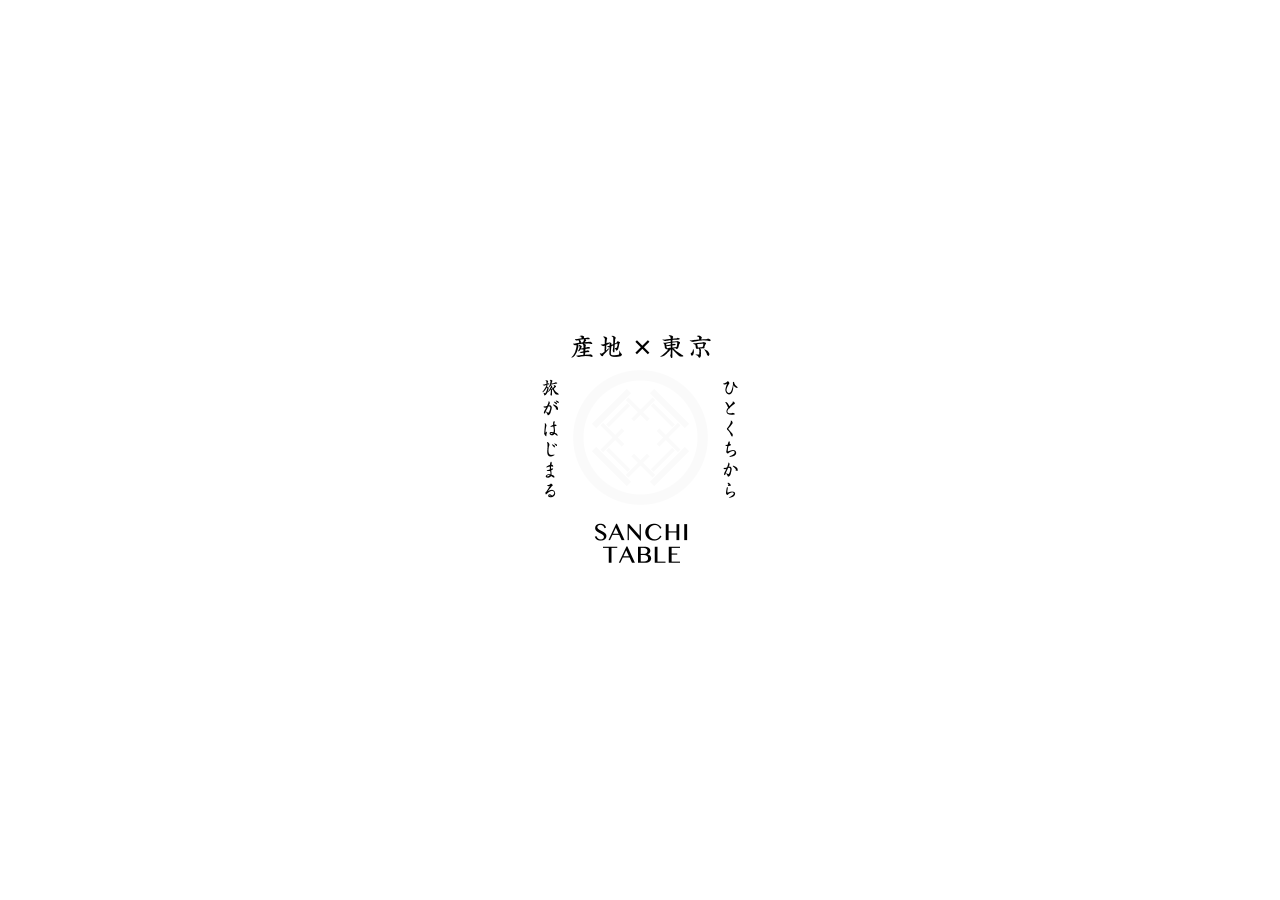
<file: index.html>
<!DOCTYPE html>
<html lang="ja">
<head>
<meta charset="UTF-8">
<meta http-equiv="X-UA-Compatible" content="IE=edge">
<meta name="viewport" content="width=device-width, minimum-scale=1.0, initial-scale=1">
<title>産地テーブル</title>
<meta name="keyword" content="産地,地方活性,地域活性,田舎,食 ">
<meta name="description" content="産地テーブルは世界の地方にまつわるストーリーを東京のテーブルに並べます。">
<link rel="shortcut icon" href="images/favicon.ico">
<meta property="og:title" content="産地テーブル">
<meta property="og:site_name" content="産地テーブル">
<meta property="og:type" content="website">
<meta property="og:url" content="http://sanchitable.com">
<meta property="og:description" content="産地テーブルは世界の地方にまつわるストーリーを東京のテーブルに並べます。">
<meta property="og:image" content="images/og-image.png">
<meta name="twitter:card" content="summary_large_image">
<meta name="twitter:creator" content="@sanchitable">
<meta name="twitter:title" content="産地テーブル">
<meta name="twitter:description" content="産地テーブルは世界の地方にまつわるストーリーを東京のテーブルに並べます。">
<meta name="twitter:image:src" content="images/og-image.png">
<link rel="stylesheet" href="style.css">
</head>

<body class="is_splash">
<div id="fb-root"></div>
<script>
(function(d, s, id) {
  var js, fjs = d.getElementsByTagName(s)[0];
  if (d.getElementById(id)) return;
  js = d.createElement(s); js.id = id;
  js.src = "//connect.facebook.net/ja_JP/sdk.js#xfbml=1&version=v2.4&appId=1613910828861079";
  fjs.parentNode.insertBefore(js, fjs);
}(document, 'script', 'facebook-jssdk'));
</script>

<div class="body-wrap">

  <div class="splash">
    <div class="splash__content">
      <img class="splash__content-text" src="images/splash-text.png" alt="" width="196">
      <img class="splash__content-logo" src="images/splash-logo.png" alt="" width="135">
    </div>
  </div><!-- end / .splash -->

  <div class="header">
    <div class="block">
      <div class="header__logo">
        <a class="header__logo-anchor" href="#">
          <img class="header__logo-image" src="images/header-logo.png" alt="" width="90">
        </a>
      </div>
      <ul class="header__list">
        <li class="header__list-item">
          <a class="header__list-anchor" href="#js_aboutAnimateLogo">ABOUT</a>
        </li>
        <li class="header__list-item">
          <a class="header__list-anchor" href="#content-todo">To DO</a>
        </li>
        <li class="header__list-item">
          <a class="header__list-anchor" href="#content-event">EVENT</a>
        </li>
        <li class="header__list-item">
          <a class="header__list-anchor" href="#content-members">MEMBERS</a>
        </li>
        <li class="header__list-item">
          <a class="header__list-anchor" href="#content-contact">CONTACT</a>
        </li>
      </ul>
    </div>
  </div><!-- end / .header -->

  <!-- SNSボタン -->
  <ul class="information">
    <li class="information__list-item-hover">
      <a class="information__list-popup" href="https://www.facebook.com/events/514718942027130/">
        <img class="information__list-icon-news-hover" src="images/info-icon-news-popup.png" alt="根室市1日レストラン参加者募集中 9.27" width="53">
        <img class="information__list-icon-news" src="images/info-icon-news.png" alt="NEWS" width="53">
      </a>
    </li>
    <li class="information__list-item">
      <a class="information__list-icon" href="https://www.facebook.com/sanchitable">
        <img class="information__list-icon-fb" src="images/info-icon-fb.png" alt="Facebook" width="53">
      </a>
    </li>
    <li class="information__list-item">
      <a class="information__list-icon" href="https://twitter.com/sanchitable">
        <img class="information__list-icon-tw" src="images/info-icon-tw.png" alt="twitter" width="53">
      </a>
    </li>
  </ul><!-- end / .information -->

  <div class="first-view" data-enllax-ratio="-0.2">
    <h1 class="mainlogo">
      <img class="mainlogo__logo" src="images/main-logo-logo.png" alt="産地テーブル" width="116">
      <img class="mainlogo__en" src="images/main-logo-en.png" alt="SANCHI TABLE" width="164">
      <div class="first-view-btn">
        <a class="btn__default" href="https://www.facebook.com/sanchitable">新着情報はこちらから</a>
      </div>
    </h1>
    <div class="first-view-arrow">
      <div class="animate-arrow">
        <img class="animate-arrow-image" src="images/animate-arrow-white.png" alt="" width="36">
      </div>
    </div>
  </div><!-- end / .first-view -->

  <article class="block-wrap" id="js_aboutAnimateLogo">
    <div class="block">
      <h2 class="block__heading">ABOUT</h2>
      <p class="block__read">こんなことをかんがえています</p>
      <div class="animate-logo">
        <div class="animate-logo__about-animate js_startAnimate" id="about-animate">
          <img class="animate-logo__about-animate-fadein" src="images/about-animate.svg" alt="" width="234">
        </div>
      </div>
      <p class="block__description_textsize-large js_animateText">
        産地テーブルは世界の地方にまつわるストーリーを<br class="block__description_sp-br">東京のテーブルに並べます<br>
        <strong class="block__description_text-important">ひとくちから旅がはじまる</strong>
      </p>
    </div>
  </article><!-- end .block-wrap -->

  <article class="block-wrap" id="content-todo">
    <div class="block">
      <h2 class="block__heading">To DO</h2>
      <p class="block__read">こんなことをやっていきます</p>
      <ul class="todo-list">
        <li class="todo-list__item">
          <p class="todo-list__icon">
            <img class="todo-list__icon-image" src="images/todo-heading-01.png" alt="1DAY RESTAURANT" height="27">
          </p>
          <p class="todo-list__read">1日限りのレストラン</p>
        </li>
        <li class="todo-list__item">
          <p class="todo-list__icon-owner">
            <img class="todo-list__icon-image" src="images/todo-heading-02.png" alt="FOODS OWNER" height="27">
          </p>
          <p class="todo-list__read">食材のオーナー制度</p>
        </li>
        <li class="todo-list__item">
          <p class="todo-list__icon-food">
            <img class="todo-list__icon-image" src="images/todo-heading-03.png" alt="GROCERY STORE" height="27">
          </p>
          <p class="todo-list__read">食材・お土産の販売</p>
        </li>
        <li class="todo-list__item">
          <p class="todo-list__icon-journey">
            <img class="todo-list__icon-image" src="images/todo-heading-04.png" alt="JOURNEY" height="27">
          </p>
          <p class="todo-list__read">旅の企画</p>
        </li>
        <li class="todo-list__item">
          <p class="todo-list__icon-media">
            <img class="todo-list__icon-image" src="images/todo-heading-05.png" alt="TECHNOLOGY" height="27">
          </p>
          <p class="todo-list__read">メディア・展示会</p>
        </li>
      </ul>
      <p class="block__description">
        食を切り口に産直レストラン、産地食材のオーナー制度、<br>
        ECサイト運営、産地への旅を通じた地域活性化企画、<br>
        メディア運営や展示会、産地と共同での商品開発や<br class="block__description_br-sp">ブランディング、PRを進めます。
      </p>
    </div>
  </article><!-- end / .block-wrap -->

  <article class="block-wrap" id="content-event">
    <div class="block">
      <h2 class="block__heading">EVENT</h2>
      <p class="block__read">こんなことをはじめています</p>
      <ul class="event-list">
        <li class="event-list__item">
          <a class="event-list__item-link" href="https://www.facebook.com/events/815275898589552/">
            <h3 class="event-list__heading">
              <img class="event-list__heading-image" src="images/event-heading-01.png" alt="MURAKAMI">
            </h3>
            <div class="event-list__slide-content">
              <h4 class="event-list__slide-heading">新潟 村上市を食す1日レストラン</h4>
              <p class="event-list__slide-description">
                今回の産地は、新潟県の最北端に位置する村上市。日本海、山、川の豊かな自然とかつて城下町として栄えた伝統・文化を兼ね備えた魅力ある資源を持ったまちです。
                コシヒカリ、岩牡蠣などの海産物、村上牛、三面川の鮭、北限の茶どころとして有名なお茶など海の幸、山の幸、川の幸がふんだんにあります。
                今回の食材は、ほぼすべて新潟県村上産のものを使用します。
              </p>
            </div>
          </a>
        </li>
        <li class="event-list__item">
          <a class="event-list__item-link" href="https://www.facebook.com/events/514718942027130/">
            <h3 class="event-list__heading-nemuro">
              <img class="event-list__heading-image" src="images/event-heading-02.png" alt="NEMURO">
            </h3>
            <div class="event-list__slide-content js-slide-content">
              <h4 class="event-list__slide-heading">北海道 根室市を食す1日レストラン</h4>
              <p class="event-list__slide-description">
                今回の産地は、北海道本島の最東端に位置する根室市。根室市は北海道の中でも有数の水揚げ高を誇る根室港を有し、秋には花ガニ、サンマ、エビといった各種海の幸が一気に旬を迎えます。
                獲れたてのサンマや北海シマエビ、キングサーモンなどの各種海の幸をお届けします。
                当日は、ゲスト料理人によるサーモンの解体ショーなども行われる予定です。
              </p>
            </div>
          </a>
        </li>
      </ul>
      <p class="block__description">
        今後様々な産地とのコラボレーション企画を進めています。<a class="block__description_textcolor-orange" href="https://www.facebook.com/sanchitable">最新情報をチェック→</a>
      </p>
    </div>
  </article><!-- end / .block-wrap -->

  <article class="block-wrap" id="content-members">
    <div class="block">
      <h2 class="block__heading">MEMBERS</h2>
      <p class="block__read">こんなひとたちでやっています</p>
      <ul class="member-list">
        <li class="member-list__item">
          <p class="member-list__member-photo">
            <img class="member-list__member-photo-image-hover" src="images/members/member-photo-01-on.png" alt="" width="120">
            <img class="member-list__member-photo-image" src="images/members/member-photo-tokyo.png" alt="" width="120">
          </p>
          <p class="member-list__member-name">MAI ITO</p>
          <p class="member-list__member-born">西東京市 / TOKYO</p>
        </li>
        <li class="member-list__item">
          <p class="member-list__member-photo">
            <img class="member-list__member-photo-image-hover" src="images/members/member-photo-02-on.png" alt="" width="120">
            <img class="member-list__member-photo-image" src="images/members/member-photo-hyogo.png" alt="" width="120">
          </p>
          <p class="member-list__member-name">ASUKA NAKASHIMA</p>
          <p class="member-list__member-born">神戸市 / HYOGO</p>
        </li>
        <li class="member-list__item">
          <p class="member-list__member-photo">
            <img class="member-list__member-photo-image-hover" src="images/members/member-photo-03-on.png" alt="" width="120">
            <img class="member-list__member-photo-image" src="images/members/member-photo-aichi.png" alt="" width="120">
          </p>
          <p class="member-list__member-name">SAYAKA FUKUSATO</p>
          <p class="member-list__member-born">豊田市 / AICHI</p>
        </li>
        <li class="member-list__item">
          <p class="member-list__member-photo">
            <img class="member-list__member-photo-image-hover" src="images/members/member-photo-04-on.png" alt="" width="120">
            <img class="member-list__member-photo-image" src="images/members/member-photo-kyoto.png" alt="" width="120">
          </p>
          <p class="member-list__member-name">KEIKO MORINISHI</p>
          <p class="member-list__member-born">南山城村 / KYOTO</p>
        </li>
        <li class="member-list__item">
          <p class="member-list__member-photo">
            <img class="member-list__member-photo-image-hover" src="images/members/member-photo-05-on.png" alt="" width="120">
            <img class="member-list__member-photo-image" src="images/members/member-photo-niigata.png" alt="" width="120">
          </p>
          <p class="member-list__member-name">TAKASHI TSUCHIYA</p>
          <p class="member-list__member-born">村上市 / NIIGATA</p>
        </li>
        <li class="member-list__item">
          <p class="member-list__member-photo">
            <img class="member-list__member-photo-image-hover" src="images/members/member-photo-06-on.png" alt="" width="120">
            <img class="member-list__member-photo-image" src="images/members/member-photo-osaka.png" alt="" width="120">
          </p>
          <p class="member-list__member-name">KENJIRO NII</p>
          <p class="member-list__member-born">箕面市 / OSAKA</p>
        </li>
        <li class="member-list__item">
          <p class="member-list__member-photo">
            <img class="member-list__member-photo-image-hover" src="images/members/member-photo-07-on.png" alt="" width="120">
            <img class="member-list__member-photo-image" src="images/members/member-photo-hyogo.png" alt="" width="120">
          </p>
          <p class="member-list__member-name">TOTARO TANAKA</p>
          <p class="member-list__member-born">川西市 / HYOGO</p>
        </li>
        <li class="member-list__item">
          <p class="member-list__member-photo">
            <img class="member-list__member-photo-image-hover" src="images/members/member-photo-08-on.png" alt="" width="120">
            <img class="member-list__member-photo-image" src="images/members/member-photo-tokyo.png" alt="" width="120">
          </p>
          <p class="member-list__member-name">SHIGENARI MASHIKO</p>
          <p class="member-list__member-born">江戸川区 / TOKYO</p>
        </li>
      </ul>
      <p class="block__description">
        都市に暮らす人・地方に暮らす人、<br class="block__description_br-sp">双方の力で、この活動を広げていきたいです！<br>
        東京から地方を盛り上げたい方、<br class="block__description_br-sp">田舎が好きな方、「食」に興味のある方、<br>
        自治体の方、町おこしをされている方、生産者の方、<br class="block__description_br-sp">東京でスペースを貸してくれる方、<br>
        料理人の方、外国人の方、とりあえず面白そうと思った方、<br>
        少しでも気になった方は気軽に連絡ください！<br class="block__description_br-sp">新たなメンバーを待ってます！
      </p>
    </div>
  </article><!-- end / .block-wrap -->

  <article class="block-wrap" id="content-contact">
    <div class="block">
      <h2 class="block__heading">CONTACT</h2>
      <p class="block__read">こんなことやあんな人を募集しています</p>
      <p class="block__send-mail">
        <a class="block__send-mail-address" href="mailto:info@sanchitable.com">info@sanchitable.com</a>
      </p>
      <p class="block__site-uri">http://sanchitable.com</p>
    </div>
    <div class="share">
      <div class="share__item">
        <div class="fb-share-button" data-href="http://sanchitable.com" data-layout="box_count"></div>
      </div>
      <div class="share__item">
        <a href="https://twitter.com/share" class="twitter-share-button twitter-count-vertical" data-via="sanchitable" data-lang="ja" data-count="vertical">ツイート</a>
      </div>
    </div>
    <div class="footer">
      <div class="footer__logo">
        <img class="footer__logo-image" src="images/footer-logo.png" alt="" width="111">
      </div>
      <div class="footer__copies">
        <small class="footer__copyright">copyright &copy; 2015 sanchitable  All Rights Reserved.</small>
      </div>
    </div>
  </article><!-- end / .block-wrap -->

</div><!-- end / .body-wrap -->
<script src="script.js"></script>
<script>!function(d,s,id){var js,fjs=d.getElementsByTagName(s)[0];if(!d.getElementById(id)){js=d.createElement(s);js.id=id;js.src="//platform.twitter.com/widgets.js";fjs.parentNode.insertBefore(js,fjs);}}(document,"script","twitter-wjs");</script>
</body>
</html>
</file>
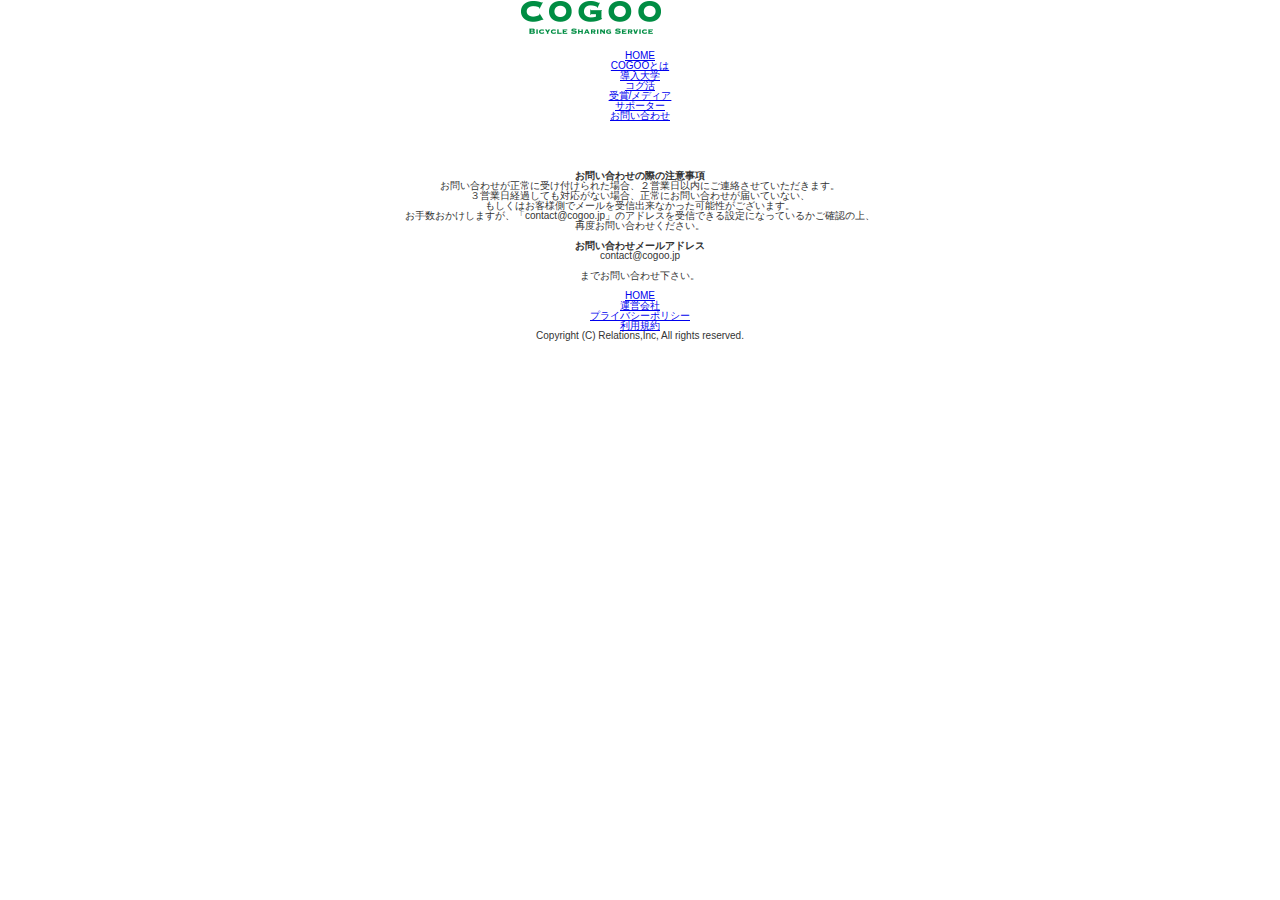
<file: contact.html>
<!doctype html>
<html lang="ja">
<head>
  <meta charset="utf-8">
  <title>COGOO</title>
  <meta name="description" content="携帯端末を活用した全く新しい自転車シェアサービスCOGOOのウェブサイトです。" />
  <meta name="keyword" content="COGOO,コグー,リレーションズ株式会社,Relations Inc,シェア,シェアサイクル,コミュニティサイクル,大学,サポーター," />

  <link href="style.css" rel="stylesheet" type="text/css">
  <script type="text/javascript" src="http://ajax.googleapis.com/ajax/libs/jquery/1.9.1/jquery.min.js"></script>
  <script type="text/javascript" src="script.js"></script>
</head>

<body>
  <div id="menu">
    <div id="menu_outer">
      <div id="menu_inner">
        <ul id="menu_list">
          <li class="logo">
            <a href="index.html" class="logo">
              <div id="logo">
                <img src="./img/logo2.png">
              </div>
            </a>
          </li>
          <li class="home">
            <a href="index.html">HOME</a>
          </li>
          <li class="sub">
            <a href="index.html#title_about" class="index-navigation">COGOOとは</a>
          </li>
          <li class="sub">
            <a href="index.html#title_univ" class="index-navigation">導入大学</a>
          </li>
          <li class="cogukatsu">
            <a href="index.html#title_students" class="index-navigation">コグ活</a>
          </li>
          <li class="award">
            <a href="index.html#title_award" class="index-navigation">受賞/メディア</a>
          </li>
          <li class="supporter">
            <a href="supporter.html">サポーター</a>
          </li>
          <li class="contact">
            <a href="contact.html">お問い合わせ</a>
            </li>
          </ul>
        </div>
      </div>
    </div>
    <br/>
    <br/>
    <br/>

    <div class="block_outer">
        <div id="title_supporter" class="block">
        </div>
        <br/>
        <br/>
        <div id="contact">
          <h1>お問い合わせの際の注意事項</h1>
          <p>お問い合わせが正常に受け付けられた場合、２営業日以内にご連絡させていただきます。<br>
             ３営業日経過しても対応がない場合、正常にお問い合わせが届いていない、<br>
             もしくはお客様側でメールを受信出来なかった可能性がございます。<br>
             お手数おかけしますが、「contact@cogoo.jp」のアドレスを受信できる設定になっているかご確認の上、<br>
             再度お問い合わせください。</p>
          <br/>
          <h1>お問い合わせメールアドレス</h1>
            <p>
              contact@cogoo.jp
              <br/>
              <br/>
              までお問い合わせ下さい。
            </p>
          <br/>
</div>
</div>


        <div id="footer">
          <ul>
            <li><a href="#">HOME</a></li>
            <li><a href="http://www.relationsgroup.co.jp">運営会社</a></li>
            <li><a href="p_policy.html">プライバシーポリシー</a></li>
            <li><a href="u_policy.html">利用規約</a></li>
          </ul>
          <div id="footer_copy">
            <small>Copyright (C) Relations,Inc, All rights reserved.</small>
          </div>
        </div>
      </div>

    </div>
</body>
</html>
</file>
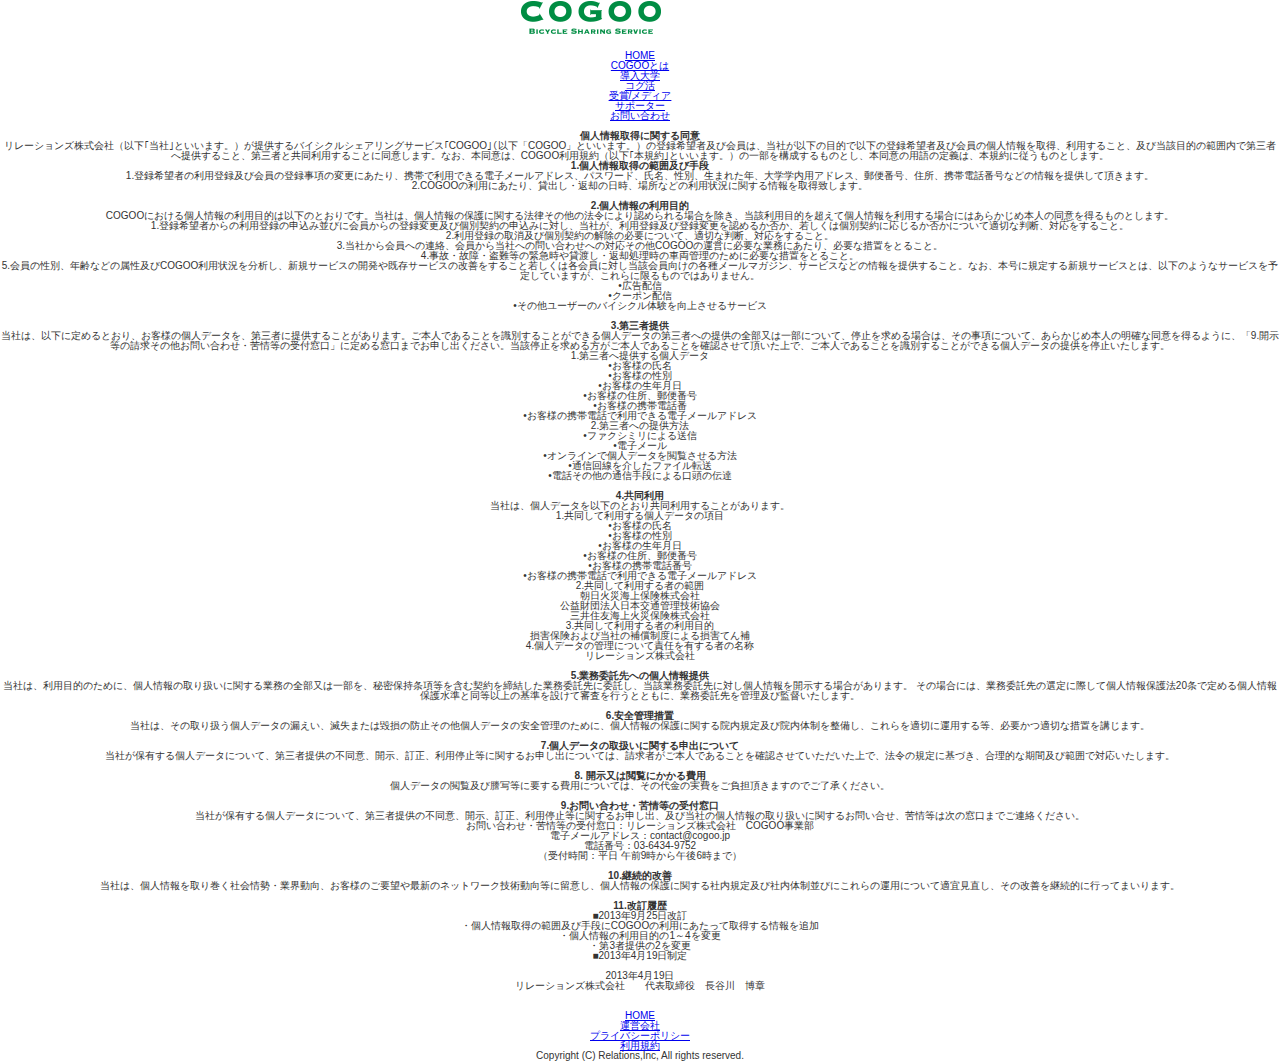
<file: p_policy.html>
<!doctype html>
<html lang="ja">
<head>
  <meta charset="utf-8">
  <title>COGOO</title>
  <meta name="description" content="携帯端末を活用した全く新しい自転車シェアサービスCOGOOのウェブサイトです。" />
  <meta name="keyword" content="COGOO,コグー,リレーションズ株式会社,Relations Inc,シェア,シェアサイクル,コミュニティサイクル,大学,サポーター," />

  <link href="style.css" rel="stylesheet" type="text/css">
  <script type="text/javascript" src="http://ajax.googleapis.com/ajax/libs/jquery/1.9.1/jquery.min.js"></script>
  <script type="text/javascript" src="script.js"></script>
</head>

<body>
  <div id="menu">
    <div id="menu_outer">
      <div id="menu_inner">
        <ul id="menu_list">
          <li class="logo">
            <a href="index.html" class="logo">
              <div id="logo">
                <img src="./img/logo2.png">
              </div>
            </a>
          </li>
          <li class="home">
            <a href="index.html">HOME</a>
          </li>
          <li class="sub">
            <a href="index.html#title_about" class="index-navigation">COGOOとは</a>
          </li>
          <li class="sub">
            <a href="index.html#title_univ" class="index-navigation">導入大学</a>
          </li>
          <li class="cogukatsu">
            <a href="index.html#title_students" class="index-navigation">コグ活</a>
          </li>
          <li class="award">
            <a href="index.html#title_award" class="index-navigation">受賞/メディア</a>
          </li>
          <li class="supporter">
            <a href="supporter.html">サポーター</a>
          </li>
          <li class="contact">
            <a href="contact.html">お問い合わせ</a>
          </li>
        </ul>
      </div>
    </div>
  </div>

  <br/>



          <div id="p-policy">

              <h1>個人情報取得に関する同意</h1>
              <p>リレーションズ株式会社（以下｢当社｣といいます。）が提供するバイシクルシェアリングサービス｢COGOO｣（以下「COGOO」といいます。）の登録希望者及び会員は、当社が以下の目的で以下の登録希望者及び会員の個人情報を取得、利用すること、及び当該目的の範囲内で第三者へ提供すること、第三者と共同利用することに同意します。なお、本同意は、COGOO利用規約（以下｢本規約｣といいます。）の一部を構成するものとし、本同意の用語の定義は、本規約に従うものとします。</p>

              <h2>1.個人情報取得の範囲及び手段</h2>

              <p>1.登録希望者の利用登録及び会員の登録事項の変更にあたり、携帯で利用できる電子メールアドレス、パスワード、氏名、性別、生まれた年、大学学内用アドレス、郵便番号、住所、携帯電話番号などの情報を提供して頂きます。</p>
              <p>2.COGOOの利用にあたり、貸出し・返却の日時、場所などの利用状況に関する情報を取得致します。</p>

                <br/>

                <h2>2.個人情報の利用目的</h2>
                  <p>COGOOにおける個人情報の利用目的は以下のとおりです。当社は、個人情報の保護に関する法律その他の法令により認められる場合を除き、当該利用目的を超えて個人情報を利用する場合にはあらかじめ本人の同意を得るものとします。</p>
                  <p>1.登録希望者からの利用登録の申込み並びに会員からの登録変更及び個別契約の申込みに対し、当社が、利用登録及び登録変更を認めるか否か、若しくは個別契約に応じるか否かについて適切な判断、対応をすること。</p>
                  <p>2.利用登録の取消及び個別契約の解除の必要について、適切な判断、対応をすること。</p>
                  <p>3.当社から会員への連絡、会員から当社への問い合わせへの対応その他COGOOの運営に必要な業務にあたり、必要な措置をとること。</p>
                  <p>4.事故・故障・盗難等の緊急時や貸渡し・返却処理時の車両管理のために必要な措置をとること。</p>
                  <p>5.会員の性別、年齢などの属性及びCOGOO利用状況を分析し、新規サービスの開発や既存サービスの改善をすること若しくは各会員に対し当該会員向けの各種メールマガジン、サービスなどの情報を提供すること。なお、本号に規定する新規サービスとは、以下のようなサービスを予定していますが、これらに限るものではありません。</p>
                  <p>•広告配信</p>
                  <p>•クーポン配信</p>
                  <p>•その他ユーザーのバイシクル体験を向上させるサービス</p>
                <br/>

                <h2>3.第三者提供</h2>
                  <p>当社は、以下に定めるとおり、お客様の個人データを、第三者に提供することがあります。ご本人であることを識別することができる個人データの第三者への提供の全部又は一部について、停止を求める場合は、その事項について、あらかじめ本人の明確な同意を得るように、「9.開示等の請求その他お問い合わせ・苦情等の受付窓口」に定める窓口までお申し出ください。当該停止を求める方がご本人であることを確認させて頂いた上で、ご本人であることを識別することができる個人データの提供を停止いたします。</p>
                  <p>1.第三者へ提供する個人データ</p>
                  <p>•お客様の氏名</p>
                  <p>•お客様の性別</p>
                  <p>•お客様の生年月日</p>
                  <p>•お客様の住所、郵便番号</p>
                  <p>•お客様の携帯電話番</p>
                  <p>•お客様の携帯電話で利用できる電子メールアドレス</p>
                  <p>2.第三者への提供方法</p>
                  <p>•ファクシミリによる送信</p>
                  <p>•電子メール</p>
                  <p>•オンラインで個人データを閲覧させる方法</p>
                  <p>•通信回線を介したファイル転送</p>
                  <p>•電話その他の通信手段による口頭の伝達</p>
                <br/>

                <h2>4.共同利用</h2>
                  <p>当社は、個人データを以下のとおり共同利用することがあります。</p>
                  <p>1.共同して利用する個人データの項目</p>
                  <p>•お客様の氏名</p>
                  <p>•お客様の性別</p>
                  <p>•お客様の生年月日</p>
                  <p>•お客様の住所、郵便番号</p>
                  <p>•お客様の携帯電話番号</p>
                  <p>•お客様の携帯電話で利用できる電子メールアドレス</p>
                  <p>2.共同して利用する者の範囲</p>
                  <p>朝日火災海上保険株式会社</p>
                  <p>公益財団法人日本交通管理技術協会</p>
                  <p>三井住友海上火災保険株式会社</p>
                  <p>3.共同して利用する者の利用目的</p>
                  <p>損害保険および当社の補償制度による損害てん補</p>
                  <p>4.個人データの管理について責任を有する者の名称</p>
                  <p>リレーションズ株式会社</p>
                <br/>
                <h2>5.業務委託先への個人情報提供</h2>
                  <p>当社は、利用目的のために、個人情報の取り扱いに関する業務の全部又は一部を、秘密保持条項等を含む契約を締結した業務委託先に委託し、当該業務委託先に対し個人情報を開示する場合があります。 その場合には、業務委託先の選定に際して個人情報保護法20条で定める個人情報保護水準と同等以上の基準を設けて審査を行うとともに、業務委託先を管理及び監督いたします。</p>
                <br/>
                <h2>6.安全管理措置</h2>
                  <p>当社は、その取り扱う個人データの漏えい、滅失または毀損の防止その他個人データの安全管理のために、個人情報の保護に関する院内規定及び院内体制を整備し、これらを適切に運用する等、必要かつ適切な措置を講じます。</p>
                <br/>
                <h2>7.個人データの取扱いに関する申出について</h2>
                  <p>当社が保有する個人データについて、第三者提供の不同意、開示、訂正、利用停止等に関するお申し出については、請求者がご本人であることを確認させていただいた上で、法令の規定に基づき、合理的な期間及び範囲で対応いたします。</p>
                <br/>
                <h2>8. 開示又は閲覧にかかる費用</h2>

                  <p>個人データの閲覧及び謄写等に要する費用については、その代金の実費をご負担頂きますのでご了承ください。</p>
                <br/>


                <h2>9.お問い合わせ・苦情等の受付窓口</h2>

                  <p>当社が保有する個人データについて、第三者提供の不同意、開示、訂正、利用停止等に関するお申し出、及び当社の個人情報の取り扱いに関するお問い合せ、苦情等は次の窓口までご連絡ください。</p>
                  <p>お問い合わせ・苦情等の受付窓口：リレーションズ株式会社　COGOO事業部</p>
                  <p>電子メールアドレス：contact@cogoo.jp</p>
                  <p>電話番号：03-6434-9752</p>
                  <p>（受付時間：平日 午前9時から午後6時まで）</p>
                <br/>


                <h2>10.継続的改善</h2>

                  <p>当社は、個人情報を取り巻く社会情勢・業界動向、お客様のご要望や最新のネットワーク技術動向等に留意し、個人情報の保護に関する社内規定及び社内体制並びにこれらの運用について適宜見直し、その改善を継続的に行ってまいります。</p>
                <br/>


                <h2>11.改訂履歴</h2>

                  <p>■2013年9月25日改訂<br>
                  ・個人情報取得の範囲及び手段にCOGOOの利用にあたって取得する情報を追加<br>
                  ・個人情報の利用目的の1～4を変更<br>
                  ・第3者提供の2を変更</p>
                  <p>■2013年4月19日制定</p>
                <br/>

              <p>2013年4月19日<br>
              リレーションズ株式会社　　代表取締役　長谷川　博章<p/>
            <br/>
            <br/>

          </div>



            <div id="footer">
              <ul>
                <li><a href="#">HOME</a></li>
                <li><a href="http://www.relationsgroup.co.jp">運営会社</a></li>
                <li><a href="p_policy.html">プライバシーポリシー</a></li>
                <li><a href="u_policy.html">利用規約</a></li>
              </ul>
              <div id="footer_copy">
                <small>Copyright (C) Relations,Inc, All rights reserved.</small>
              </div>
            </div>
          </div>

    </div>
</body>
</html>
</file>
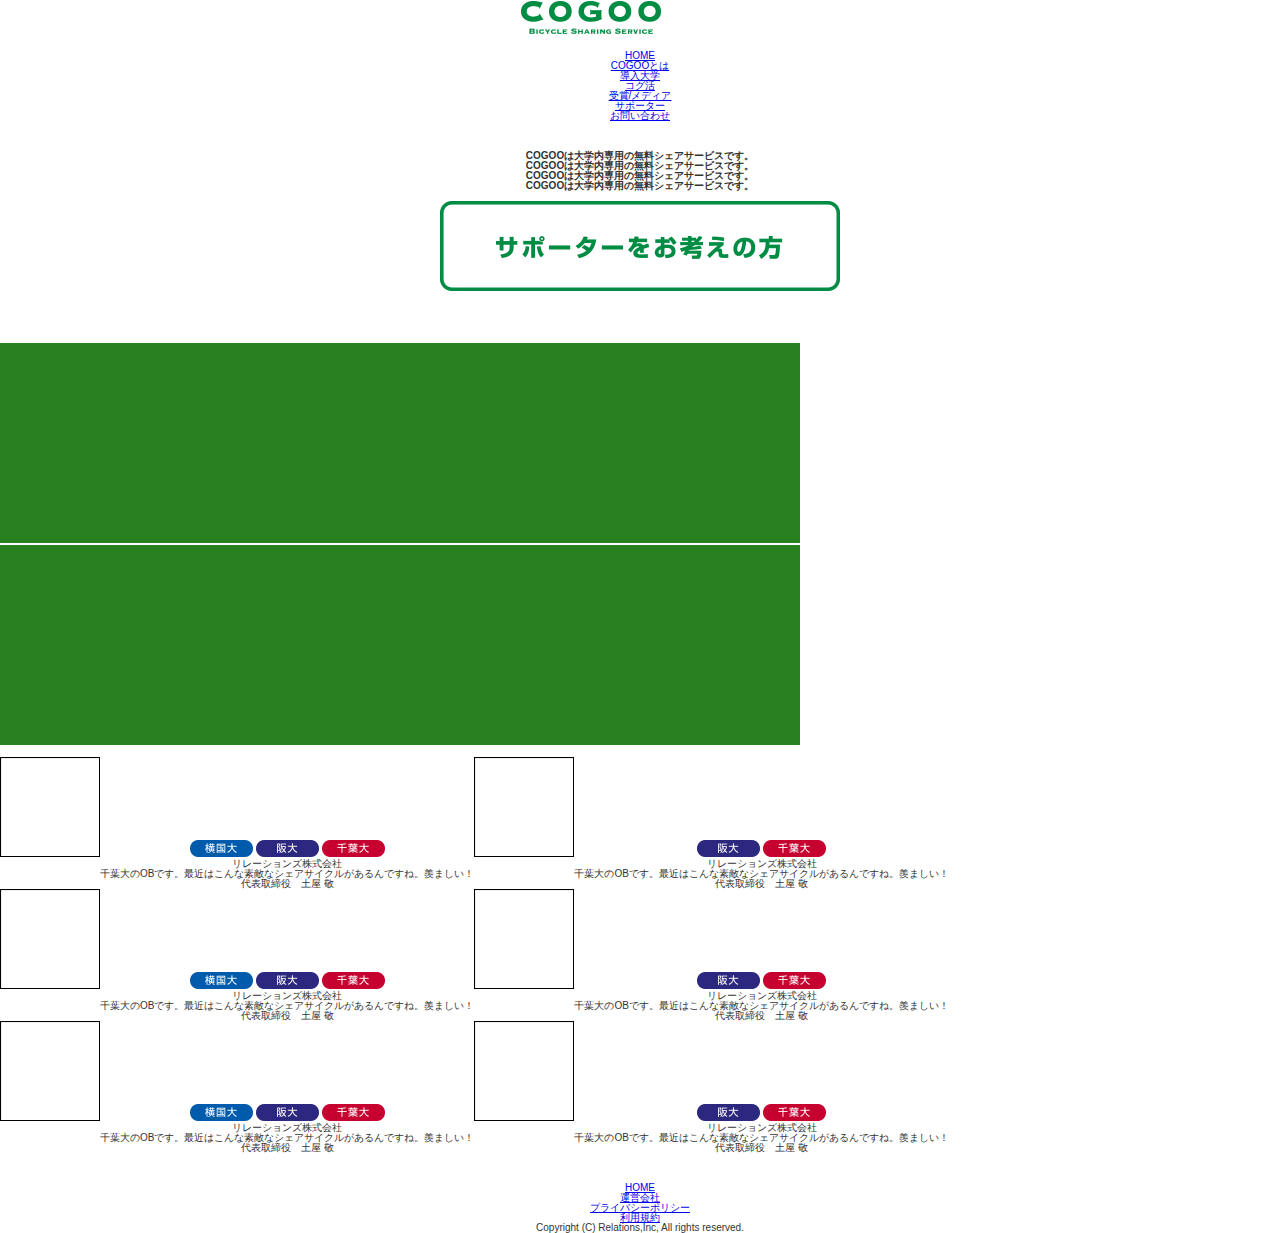
<file: supporter.html>
<!doctype html>
<html lang="ja">
<head>
  <meta charset="utf-8">
  <title>COGOO</title>
  <meta name="description" content="携帯端末を活用した全く新しい自転車シェアサービスCOGOOのウェブサイトです。" />
  <meta name="keyword" content="COGOO,コグー,リレーションズ株式会社,Relations Inc,シェア,シェアサイクル,コミュニティサイクル,大学,サポーター," />

  <link href="style.css" rel="stylesheet" type="text/css">
  <script type="text/javascript" src="http://ajax.googleapis.com/ajax/libs/jquery/1.9.1/jquery.min.js"></script>
  <script type="text/javascript" src="script.js"></script>
</head>

<body>
  <div id="menu">
    <div id="menu_outer">
      <div id="menu_inner">
        <ul id="menu_list">
          <li class="logo">
            <a href="index.html" class="logo">
              <div id="logo">
                <img src="./img/logo2.png">
              </div>
            </a>
          </li>
          <li class="home">
            <a href="index.html">HOME</a>
          </li>
          <li class="sub">
            <a href="index.html#title_about" class="index-navigation">COGOOとは</a>
          </li>
          <li class="sub">
            <a href="index.html#title_univ" class="index-navigation">導入大学</a>
          </li>
          <li class="cogukatsu">
            <a href="index.html#title_students" class="index-navigation">コグ活</a>
          </li>
          <li class="award">
            <a href="index.html#title_award" class="index-navigation">受賞/メディア</a>
          </li>
          <li class="supporter">
            <a href="supporter.html">サポーター</a>
          </li>
          <li class="contact">
            <a href="contact.html">お問い合わせ</a>
          </li>
        </ul>
      </div>
    </div>
  </div>


  <div class="block_outer">
    <div id="supporter" class="block">
    </div>
  </div>


  <br/>
  <br/>
  <br/>

        <div id=message>
          <h1>COGOOは大学内専用の無料シェアサービスです。<br>
          COGOOは大学内専用の無料シェアサービスです。<br>
          COGOOは大学内専用の無料シェアサービスです。<br>
          COGOOは大学内専用の無料シェアサービスです。</h1>
        </div>

        <br/>

        <div class=join_cogoo>
          <a href="/contact.html"><img src="./img/btn_supporter.png"></a>
        </div>

        <br/>
        <br/>
        <br/>
        <br/>

        <div class="block_outer">
          <div id="title_supporter" class="block">
          </div>

          <br>

          <div id="supporter1">
            <table class="supporter1">
            <tr>
              <td><img src="./img/company_logo.png"></td>
              <td><img src="./img/company_logo.png"></td>
              <td><img src="./img/company_logo.png"></td>
              <td><img src="./img/company_logo.png"></td>
            </tr>
            <tr>
              <td><img src="./img/company_logo.png"></td>
              <td><img src="./img/company_logo.png"></td>
              <td><img src="./img/company_logo.png"></td>
              <td><img src="./img/company_logo.png"></td>
            </tr>
          </table>
        </div>

<br>

          <div id="supporter2">
            <table class="supporter2">
            <tr>
              <td rowspan="4"><img src="./img/supporter_logo.png"></td>
              <td><img src="./img/univ_icon_yokokoku.png"> <img src="./img/univ_icon_osaka.png"> <img src="./img/univ_icon_chiba.png"></td>
              <td rowspan="4"><img src="./img/supporter_logo.png"></td>
              <td><img src="./img/univ_icon_osaka.png"> <img src="./img/univ_icon_chiba.png"></td>
            </tr>
            <tr>
              <td class="company">リレーションズ株式会社</td>
              <td class="company">リレーションズ株式会社</td>
            </tr>
            <tr>
              <td class="comment">千葉大のOBです。最近はこんな素敵なシェアサイクルがあるんですね。羨ましい！</td>
              <td class="comment">千葉大のOBです。最近はこんな素敵なシェアサイクルがあるんですね。羨ましい！</td>
            </tr>
            <tr>
              <td class="name">代表取締役　土屋 敬</td>
              <td class="name">代表取締役　土屋 敬</td>
            </tr>
          </table>
          <table class="supporter2">
            <tr>
              <td rowspan="4" class="logo"><img src="./img/supporter_logo.png"></td>
              <td><img src="./img/univ_icon_yokokoku.png"> <img src="./img/univ_icon_osaka.png"> <img src="./img/univ_icon_chiba.png"></td>
              <td rowspan="4" class="logo"><img src="./img/supporter_logo.png"></td>
              <td><img src="./img/univ_icon_osaka.png"> <img src="./img/univ_icon_chiba.png"></td>
            </tr>
            <tr>
              <td class="company">リレーションズ株式会社</td>
              <td class="company">リレーションズ株式会社</td>
            </tr>
            <tr>
              <td class="comment">千葉大のOBです。最近はこんな素敵なシェアサイクルがあるんですね。羨ましい！</td>
              <td class="comment">千葉大のOBです。最近はこんな素敵なシェアサイクルがあるんですね。羨ましい！</td>
            </tr>
            <tr>
              <td class="name">代表取締役　土屋 敬</td>
              <td class="name">代表取締役　土屋 敬</td>
            </tr>
          </table>
          <table class="supporter2">
            <tr>
              <td rowspan="4"><img src="./img/supporter_logo.png"></td>
              <td><img src="./img/univ_icon_yokokoku.png"> <img src="./img/univ_icon_osaka.png"> <img src="./img/univ_icon_chiba.png"></td>
              <td rowspan="4"><img src="./img/supporter_logo.png"></td>
              <td><img src="./img/univ_icon_osaka.png"> <img src="./img/univ_icon_chiba.png"></td>
            </tr>
            <tr>
              <td class="company">リレーションズ株式会社</td>
              <td class="company">リレーションズ株式会社</td>
            </tr>
            <tr>
              <td class="comment">千葉大のOBです。最近はこんな素敵なシェアサイクルがあるんですね。羨ましい！</td>
              <td class="comment">千葉大のOBです。最近はこんな素敵なシェアサイクルがあるんですね。羨ましい！</td>
            </tr>
            <tr>
              <td class="name">代表取締役　土屋 敬</td>
              <td class="name">代表取締役　土屋 敬</td>
            </tr>
          </table>

        </div>

        <br/>
        <br/>
        <br/>



        <div id="footer">
          <ul>
            <li><a href="#">HOME</a></li>
            <li><a href="http://www.relationsgroup.co.jp">運営会社</a></li>
            <li><a href="p_policy.html">プライバシーポリシー</a></li>
            <li><a href="u_policy.html">利用規約</a></li>
          </ul>
          <div id="footer_copy">
            <small>Copyright (C) Relations,Inc, All rights reserved.</small>
          </div>
        </div>
      </div>


    </div>
</body>
</html>
</file>
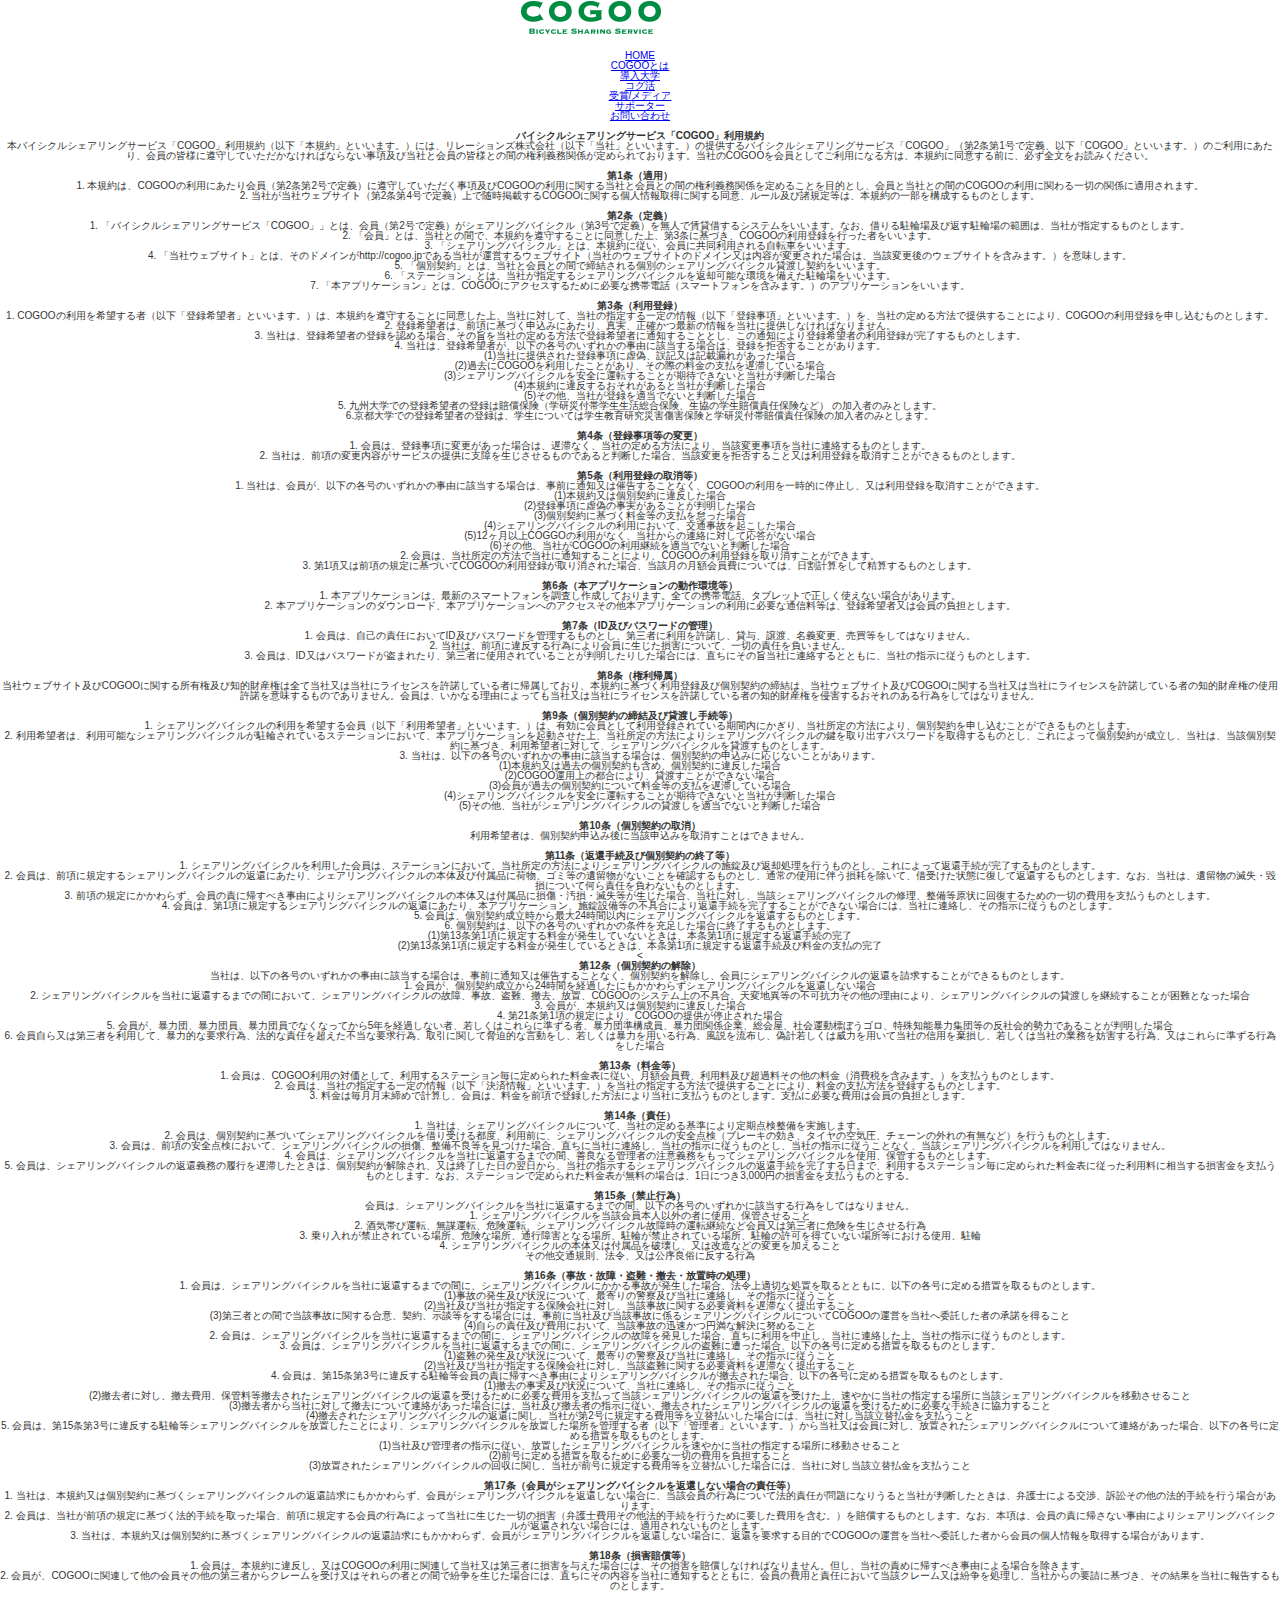
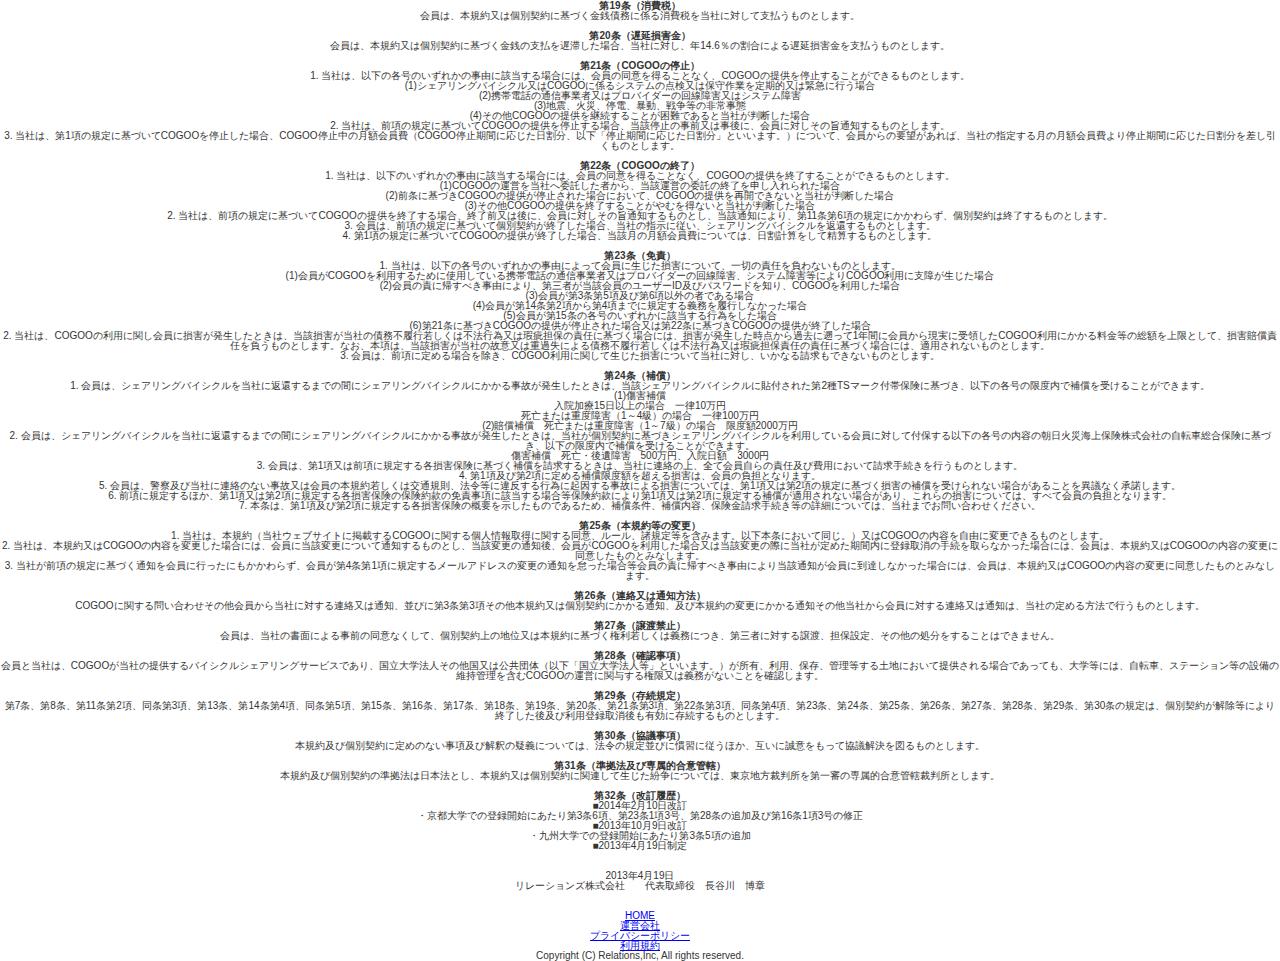
<file: u_policy.html>
<!doctype html>
<html lang="ja">
<head>
  <meta charset="utf-8">
  <title>COGOO</title>
  <meta name="description" content="携帯端末を活用した全く新しい自転車シェアサービスCOGOOのウェブサイトです。" />
  <meta name="keyword" content="COGOO,コグー,リレーションズ株式会社,Relations Inc,シェア,シェアサイクル,コミュニティサイクル,大学,サポーター," />

  <link href="style.css" rel="stylesheet" type="text/css">
  <script type="text/javascript" src="http://ajax.googleapis.com/ajax/libs/jquery/1.9.1/jquery.min.js"></script>
  <script type="text/javascript" src="script.js"></script>
</head>

<body>
  <div id="menu">
    <div id="menu_outer">
      <div id="menu_inner">
        <ul id="menu_list">
          <li class="logo">
            <a href="index.html" class="logo">
              <div id="logo">
                <img src="./img/logo2.png">
              </div>
            </a>
          </li>
          <li class="home">
            <a href="index.html">HOME</a>
          </li>
          <li class="sub">
            <a href="index.html#title_about" class="index-navigation">COGOOとは</a>
          </li>
          <li class="sub">
            <a href="index.html#title_univ" class="index-navigation">導入大学</a>
          </li>
          <li class="cogukatsu">
            <a href="index.html#title_students" class="index-navigation">コグ活</a>
          </li>
          <li class="award">
            <a href="index.html#title_award" class="index-navigation">受賞/メディア</a>
          </li>
          <li class="supporter">
            <a href="supporter.html">サポーター</a>
          </li>
          <li class="contact">
            <a href="contact.html">お問い合わせ</a>
          </li>
        </ul>
      </div>
    </div>
  </div>

<br>

  <div id="u-policy">
              <h1>バイシクルシェアリングサービス「COGOO」利用規約</h1>
              <p>本バイシクルシェアリングサービス「COGOO」利用規約（以下「本規約」といいます。）には、リレーションズ株式会社（以下「当社」といいます。）の提供するバイシクルシェアリングサービス「COGOO」（第2条第1号で定義、以下「COGOO」といいます。）のご利用にあたり、会員の皆様に遵守していただかなければならない事項及び当社と会員の皆様との間の権利義務関係が定められております。当社のCOGOOを会員としてご利用になる方は、本規約に同意する前に、必ず全文をお読みください。</p>



            <br/>

              <h2>第1条（適用）</h2>

                <p>1. 本規約は、COGOOの利用にあたり会員（第2条第2号で定義）に遵守していただく事項及びCOGOOの利用に関する当社と会員との間の権利義務関係を定めることを目的とし、会員と当社との間のCOGOOの利用に関わる一切の関係に適用されます。</p>
                <p>2. 当社が当社ウェブサイト（第2条第4号で定義）上で随時掲載するCOGOOに関する個人情報取得に関する同意、ルール及び諸規定等は、本規約の一部を構成するものとします。</p>

            <br/>

              <h2>第2条（定義）</h2>

                <p>1. 「バイシクルシェアリングサービス「COGOO」」とは、会員（第2号で定義）がシェアリングバイシクル（第3号で定義）を無人で賃貸借するシステムをいいます。なお、借りる駐輪場及び返す駐輪場の範囲は、当社が指定するものとします。</p>
                <p>2. 「会員」とは、当社との間で、本規約を遵守することに同意した上、第3条に基づき、COGOOの利用登録を行った者をいいます。</p>
                <p>3. 「シェアリングバイシクル」とは、本規約に従い、会員に共同利用される自転車をいいます。</p>
                <p>4. 「当社ウェブサイト」とは、そのドメインがhttp://cogoo.jpである当社が運営するウェブサイト（当社のウェブサイトのドメイン又は内容が変更された場合は、当該変更後のウェブサイトを含みます。）を意味します。</p>
                <p>5. 「個別契約」とは、当社と会員との間で締結される個別のシェアリングバイシクル貸渡し契約をいいます。</p>
                <p>6. 「ステーション」とは、当社が指定するシェアリングバイシクルを返却可能な環境を備えた駐輪場をいいます。</p>
                <p>7. 「本アプリケーション」とは、COGOOにアクセスするために必要な携帯電話（スマートフォンを含みます。）のアプリケーションをいいます。</p>
              <br/>


              <h2>第3条（利用登録）</h2>

                <p>1. COGOOの利用を希望する者（以下「登録希望者」といいます。）は、本規約を遵守することに同意した上、当社に対して、当社の指定する一定の情報（以下「登録事項」といいます。）を、当社の定める方法で提供することにより、COGOOの利用登録を申し込むものとします。</p>
                <p>2. 登録希望者は、前項に基づく申込みにあたり、真実、正確かつ最新の情報を当社に提供しなければなりません。</p>
                <p>3. 当社は、登録希望者の登録を認める場合、その旨を当社の定める方法で登録希望者に通知することとし、この通知により登録希望者の利用登録が完了するものとします。</p>
                <p>4. 当社は、登録希望者が、以下の各号のいずれかの事由に該当する場合は、登録を拒否することがあります。</p>
                <p>(1)当社に提供された登録事項に虚偽、誤記又は記載漏れがあった場合</p>
                <p>(2)過去にCOGOOを利用したことがあり、その際の料金の支払を遅滞している場合</p>
                <p>(3)シェアリングバイシクルを安全に運転することが期待できないと当社が判断した場合</p>
                <p>(4)本規約に違反するおそれがあると当社が判断した場合</p>
                <p>(5)その他、当社が登録を適当でないと判断した場合</p>
                <p>5. 九州大学での登録希望者の登録は賠償保険（学研災付帯学生生活総合保険、生協の学生賠償責任保険など） の加入者のみとします。</p>
                <p>6.京都大学での登録希望者の登録は、学生については学生教育研究災害傷害保険と学研災付帯賠償責任保険の加入者のみとします。</p>
              <br/>


              <h2>第4条（登録事項等の変更）</h2>

                <p>1. 会員は、登録事項に変更があった場合は、遅滞なく、当社の定める方法により、当該変更事項を当社に連絡するものとします。</p>
                <p>2. 当社は、前項の変更内容がサービスの提供に支障を生じさせるものであると判断した場合、当該変更を拒否すること又は利用登録を取消すことができるものとします。</p>
              <br/>


              <h2>第5条（利用登録の取消等）</h2>

                <p>1. 当社は、会員が、以下の各号のいずれかの事由に該当する場合は、事前に通知又は催告することなく、COGOOの利用を一時的に停止し、又は利用登録を取消すことができます。</p>
                <p>(1)本規約又は個別契約に違反した場合</p>
                <p>(2)登録事項に虚偽の事実があることが判明した場合</p>
                <p>(3)個別契約に基づく料金等の支払を怠った場合</p>
                <p>(4)シェアリングバイシクルの利用において、交通事故を起こした場合</p>
                <p>(5)12ヶ月以上COGGOの利用がなく、当社からの連絡に対して応答がない場合</p>
                <p>(6)その他、当社がCOGOOの利用継続を適当でないと判断した場合</p>
                <p>2. 会員は、当社所定の方法で当社に通知することにより、COGOOの利用登録を取り消すことができます。</p>
                <p>3. 第1項又は前項の規定に基づいてCOGOOの利用登録が取り消された場合、当該月の月額会員費については、日割計算をして精算するものとします。</p>
              <br/>


              <h2>第6条（本アプリケーションの動作環境等）</h2>

                <p>1. 本アプリケーションは、最新のスマートフォンを調査し作成しております。全ての携帯電話、タブレットで正しく使えない場合があります。</p>
                <p>2. 本アプリケーションのダウンロード、本アプリケーションへのアクセスその他本アプリケーションの利用に必要な通信料等は、登録希望者又は会員の負担とします。</p>
              <br/>

            <h2>第7条（ID及びパスワードの管理）</h2>

              <p>1. 会員は、自己の責任においてID及びパスワードを管理するものとし、第三者に利用を許諾し、貸与、譲渡、名義変更、売買等をしてはなりません。</p>
              <p>2. 当社は、前項に違反する行為により会員に生じた損害について、一切の責任を負いません。</p>
              <p>3. 会員は、ID又はパスワードが盗まれたり、第三者に使用されていることが判明したりした場合には、直ちにその旨当社に連絡するとともに、当社の指示に従うものとします。</p>
            <br/>

              <h2>第8条（権利帰属）</h2>

                <p>当社ウェブサイト及びCOGOOに関する所有権及び知的財産権は全て当社又は当社にライセンスを許諾している者に帰属しており、本規約に基づく利用登録及び個別契約の締結は、当社ウェブサイト及びCOGOOに関する当社又は当社にライセンスを許諾している者の知的財産権の使用許諾を意味するものでありません。会員は、いかなる理由によっても当社又は当社にライセンスを許諾している者の知的財産権を侵害するおそれのある行為をしてはなりません。</p>
              <br/>


              <h2>第9条（個別契約の締結及び貸渡し手続等）</h2>

                <p>1. シェアリングバイシクルの利用を希望する会員（以下「利用希望者」といいます。）は、有効に会員として利用登録されている期間内にかぎり、当社所定の方法により、個別契約を申し込むことができるものとします。</p>
                <p>2. 利用希望者は、利用可能なシェアリングバイシクルが駐輪されているステーションにおいて、本アプリケーションを起動させた上、当社所定の方法によりシェアリングバイシクルの鍵を取り出すパスワードを取得するものとし、これによって個別契約が成立し、当社は、当該個別契約に基づき、利用希望者に対して、シェアリングバイシクルを貸渡すものとします。</p>
                <p>3. 当社は、以下の各号のいずれかの事由に該当する場合は、個別契約の申込みに応じないことがあります。</p>
                <p>(1)本規約又は過去の個別契約も含め、個別契約に違反した場合</p>
                <p>(2)COGOO運用上の都合により、貸渡すことができない場合</p>
                <p>(3)会員が過去の個別契約について料金等の支払を遅滞している場合</p>
                <p>(4)シェアリングバイシクルを安全に運転することが期待できないと当社が判断した場合</p>
                <p>(5)その他、当社がシェアリングバイシクルの貸渡しを適当でないと判断した場合</p>
              <br/>

                <h2>第10条（個別契約の取消）</h2>

                  <p>利用希望者は、個別契約申込み後に当該申込みを取消すことはできません。</p>
                  <br>



                  <h2>第11条（返還手続及び個別契約の終了等）</h2>

                    <p>1. シェアリングバイシクルを利用した会員は、ステーションにおいて、当社所定の方法によりシェアリングバイシクルの施錠及び返却処理を行うものとし、これによって返還手続が完了するものとします。</p>
                    <p>2. 会員は、前項に規定するシェアリングバイシクルの返還にあたり、シェアリングバイシクルの本体及び付属品に荷物、ゴミ等の遺留物がないことを確認するものとし、通常の使用に伴う損耗を除いて、借受けた状態に復して返還するものとします。なお、当社は、遺留物の滅失・毀損について何ら責任を負わないものとします。</p>
                    <p>3. 前項の規定にかかわらず、会員の責に帰すべき事由によりシェアリングバイシクルの本体又は付属品に損傷・汚損・滅失等が生じた場合、当社に対し、当該シェアリングバイシクルの修理、整備等原状に回復するための一切の費用を支払うものとします。</p>
                    <p>4. 会員は、第1項に規定するシェアリングバイシクルの返還にあたり、本アプリケーション、施錠設備等の不具合により返還手続を完了することができない場合には、当社に連絡し、その指示に従うものとします。</p>
                    <p>5. 会員は、個別契約成立時から最大24時間以内にシェアリングバイシクルを返還するものとします。</p>
                    <p>6. 個別契約は、以下の各号のいずれかの条件を充足した場合に終了するものとします。</p>
                    <p>(1)第13条第1項に規定する料金が発生していないときは、本条第1項に規定する返還手続の完了</p>
                    <p>(2)第13条第1項に規定する料金が発生しているときは、本条第1項に規定する返還手続及び料金の支払の完了</p><
                    <br>



                    <h2>第12条（個別契約の解除）</h2>

                      <p>当社は、以下の各号のいずれかの事由に該当する場合は、事前に通知又は催告することなく、個別契約を解除し、会員にシェアリングバイシクルの返還を請求することができるものとします。</p>
                      <p>1. 会員が、個別契約成立から24時間を経過したにもかかわらずシェアリングバイシクルを返還しない場合</p>
                      <p>2. シェアリングバイシクルを当社に返還するまでの間において、シェアリングバイシクルの故障、事故、盗難、撤去、放置、COGOOのシステム上の不具合、天変地異等の不可抗力その他の理由により、シェアリングバイシクルの貸渡しを継続することが困難となった場合</p>
                      <p>3. 会員が、本規約又は個別契約に違反した場合</p>
                      <p>4. 第21条第1項の規定により、COGOOの提供が停止された場合</p>
                      <p>5. 会員が、暴力団、暴力団員、暴力団員でなくなってから5年を経過しない者、若しくはこれらに準ずる者、暴力団準構成員、暴力団関係企業、総会屋、社会運動標ぼうゴロ、特殊知能暴力集団等の反社会的勢力であることが判明した場合</p>
                      <p>6. 会員自ら又は第三者を利用して、暴力的な要求行為、法的な責任を超えた不当な要求行為、取引に関して脅迫的な言動をし、若しくは暴力を用いる行為、風説を流布し、偽計若しくは威力を用いて当社の信用を棄損し、若しくは当社の業務を妨害する行為、又はこれらに準ずる行為をした場合</p>
                      <br>



                      <h2>第13条（料金等）</h2>

                        <p>1. 会員は、COGOO利用の対価として、利用するステーション毎に定められた料金表に従い、月額会員費、利用料及び超過料その他の料金（消費税を含みます。）を支払うものとします。</p>
                        <p>2. 会員は、当社の指定する一定の情報（以下「決済情報」といいます。）を当社の指定する方法で提供することにより、料金の支払方法を登録するものとします。</p>
                        <p>3. 料金は毎月月末締めで計算し、会員は、料金を前項で登録した方法により当社に支払うものとします。支払に必要な費用は会員の負担とします。</p>
                        <br>



                        <h2>第14条（責任）</h2>

                          <p>1. 当社は、シェアリングバイシクルについて、当社の定める基準により定期点検整備を実施します。</p>
                          <p>2. 会員は、個別契約に基づいてシェアリングバイシクルを借り受ける都度、利用前に、シェアリングバイシクルの安全点検（ブレーキの効き、タイヤの空気圧、チェーンの外れの有無など）を行うものとします。</p>
                          <p>3. 会員は、前項の安全点検において、シェアリングバイシクルの損傷、整備不良等を見つけた場合、直ちに当社に連絡し、当社の指示に従うものとし、当社の指示に従うことなく、当該シェアリングバイシクルを利用してはなりません。</p>
                          <p>4. 会員は、シェアリングバイシクルを当社に返還するまでの間、善良なる管理者の注意義務をもってシェアリングバイシクルを使用、保管するものとします。</p>
                          <p>5. 会員は、シェアリングバイシクルの返還義務の履行を遅滞したときは、個別契約が解除され、又は終了した日の翌日から、当社の指示するシェアリングバイシクルの返還手続を完了する日まで、利用するステーション毎に定められた料金表に従った利用料に相当する損害金を支払うものとします。なお、ステーションで定められた料金表が無料の場合は、1日につき3,000円の損害金を支払うものとする。</p>
                          <br>



                          <h2>第15条（禁止行為）</h2>

                            <p>会員は、シェアリングバイシクルを当社に返還するまでの間、以下の各号のいずれかに該当する行為をしてはなりません。</p>
                            <p>1. シェアリングバイシクルを当該会員本人以外の者に使用、保管させること</p>
                            <p>2. 酒気帯び運転、無謀運転、危険運転、シェアリングバイシクル故障時の運転継続など会員又は第三者に危険を生じさせる行為</p>
                            <p>3. 乗り入れが禁止されている場所、危険な場所、通行障害となる場所、駐輪が禁止されている場所、駐輪の許可を得ていない場所等における使用、駐輪</p>
                            <p>4. シェアリングバイシクルの本体又は付属品を破壊し、又は改造などの変更を加えること</p>
                            <p>その他交通規則、法令、又は公序良俗に反する行為</p>
                            <br>



                            <h2>第16条（事故・故障・盗難・撤去・放置時の処理）</h2>

                              <p>1. 会員は、シェアリングバイシクルを当社に返還するまでの間に、シェアリングバイシクルにかかる事故が発生した場合、法令上適切な処置を取るとともに、以下の各号に定める措置を取るものとします。</p>
                              <p>(1)事故の発生及び状況について、最寄りの警察及び当社に連絡し、その指示に従うこと</p>
                              <p>(2)当社及び当社が指定する保険会社に対し、当該事故に関する必要資料を遅滞なく提出すること</p>
                              <p>(3)第三者との間で当該事故に関する合意、契約、示談等をする場合には、事前に当社及び当該事故に係るシェアリングバイシクルについてCOGOOの運営を当社へ委託した者の承諾を得ること</p>
                              <p>(4)自らの責任及び費用において、当該事故の迅速かつ円満な解決に努めること</p>
                              <p>2. 会員は、シェアリングバイシクルを当社に返還するまでの間に、シェアリングバイシクルの故障を発見した場合、直ちに利用を中止し、当社に連絡した上、当社の指示に従うものとします。</p>
                              <p>3. 会員は、シェアリングバイシクルを当社に返還するまでの間に、シェアリングバイシクルの盗難に遭った場合、以下の各号に定める措置を取るものとします。</p>
                              <p>(1)盗難の発生及び状況について、最寄りの警察及び当社に連絡し、その指示に従うこと</p>
                              <p>(2)当社及び当社が指定する保険会社に対し、当該盗難に関する必要資料を遅滞なく提出すること</p>
                              <p>4. 会員は、第15条第3号に違反する駐輪等会員の責に帰すべき事由によりシェアリングバイシクルが撤去された場合、以下の各号に定める措置を取るものとします。</p>
                              <p>(1)撤去の事実及び状況について、当社に連絡し、その指示に従うこと</p>
                              <p>(2)撤去者に対し、撤去費用、保管料等撤去されたシェアリングバイシクルの返還を受けるために必要な費用を支払って当該シェアリングバイシクルの返還を受けた上、速やかに当社の指定する場所に当該シェアリングバイシクルを移動させること</p>
                              <p>(3)撤去者から当社に対して撤去について連絡があった場合には、当社及び撤去者の指示に従い、撤去されたシェアリングバイシクルの返還を受けるために必要な手続きに協力すること</p>
                              <p>(4)撤去されたシェアリングバイシクルの返還に関し、当社が第2号に規定する費用等を立替払いした場合には、当社に対し当該立替払金を支払うこと</p>
                              <p>5. 会員は、第15条第3号に違反する駐輪等シェアリングバイシクルを放置したことにより、シェアリングバイシクルを放置した場所を管理する者（以下「管理者」といいます。）から当社又は会員に対し、放置されたシェアリングバイシクルについて連絡があった場合、以下の各号に定める措置を取るものとします。</p>
                              <p>(1)当社及び管理者の指示に従い、放置したシェアリングバイシクルを速やかに当社の指定する場所に移動させること</p>
                              <p>(2)前号に定める措置を取るために必要な一切の費用を負担すること</p>
                              <p>(3)放置されたシェアリングバイシクルの回収に関し、当社が前号に規定する費用等を立替払いした場合には、当社に対し当該立替払金を支払うこと</p>
                              <br>



                              <h2>第17条（会員がシェアリングバイシクルを返還しない場合の責任等）</h2>

                                <p>1. 当社は、本規約又は個別契約に基づくシェアリングバイシクルの返還請求にもかかわらず、会員がシェアリングバイシクルを返還しない場合に、当該会員の行為について法的責任が問題になりうると当社が判断したときは、弁護士による交渉、訴訟その他の法的手続を行う場合があります。</p>
                                <p>2. 会員は、当社が前項の規定に基づく法的手続を取った場合、前項に規定する会員の行為によって当社に生じた一切の損害（弁護士費用その他法的手続を行うために要した費用を含む。）を賠償するものとします。なお、本項は、会員の責に帰さない事由によりシェアリングバイシクルが返還されない場合には、適用されないものとします。</p>
                                <p>3. 当社は、本規約又は個別契約に基づくシェアリングバイシクルの返還請求にもかかわらず、会員がシェアリングバイシクルを返還しない場合に、返還を要求する目的でCOGOOの運営を当社へ委託した者から会員の個人情報を取得する場合があります。</p>
                                <br>



                                <h2>第18条（損害賠償等）</h2>

                                  <p>1. 会員は、本規約に違反し、又はCOGOOの利用に関連して当社又は第三者に損害を与えた場合には、その損害を賠償しなければなりません。但し、当社の責めに帰すべき事由による場合を除きます。</p>
                                  <p>2. 会員が、COGOOに関連して他の会員その他の第三者からクレームを受け又はそれらの者との間で紛争を生じた場合には、直ちにその内容を当社に通知するとともに、会員の費用と責任において当該クレーム又は紛争を処理し、当社からの要請に基づき、その結果を当社に報告するものとします。
                                  </p>
                                  <br>



                                  <h2>第19条（消費税）</h2>

                                    <p>会員は、本規約又は個別契約に基づく金銭債務に係る消費税を当社に対して支払うものとします。</p>
                                    <br>



                                    <h2>第20条（遅延損害金）</h2>

                                      <p>会員は、本規約又は個別契約に基づく金銭の支払を遅滞した場合、当社に対し、年14.6％の割合による遅延損害金を支払うものとします。</p>
                                      <br>



                                      <h2>第21条（COGOOの停止）</h2>

                                        <p>1. 当社は、以下の各号のいずれかの事由に該当する場合には、会員の同意を得ることなく、COGOOの提供を停止することができるものとします。</p>
                                        <p>(1)シェアリングバイシクル又はCOGOOに係るシステムの点検又は保守作業を定期的又は緊急に行う場合</p>
                                        <p>(2)携帯電話の通信事業者又はプロバイダーの回線障害又はシステム障害</p>
                                        <p>(3)地震、火災、停電、暴動、戦争等の非常事態</p>
                                        <p>(4)その他COGOOの提供を継続することが困難であると当社が判断した場合</p>
                                        <p>2. 当社は、前項の規定に基づいてCOGOOの提供を停止する場合、当該停止の事前又は事後に、会員に対しその旨通知するものとします。</p>
                                        <p>3. 当社は、第1項の規定に基づいてCOGOOを停止した場合、COGOO停止中の月額会員費（COGOO停止期間に応じた日割分、以下「停止期間に応じた日割分」といいます。）について、会員からの要望があれば、当社の指定する月の月額会員費より停止期間に応じた日割分を差し引くものとします。</p>
                                        <br>



                                        <h2>第22条（COGOOの終了）</h2>

                                          <p>1. 当社は、以下のいずれかの事由に該当する場合には、会員の同意を得ることなく、COGOOの提供を終了することができるものとします。</p>
                                          <p>(1)COGOOの運営を当社へ委託した者から、当該運営の委託の終了を申し入れられた場合</p>
                                          <p>(2)前条に基づきCOGOOの提供が停止された場合において、COGOOの提供を再開できないと当社が判断した場合</p>
                                          <p>(3)その他COGOOの提供を終了することがやむを得ないと当社が判断した場合</p>
                                          <p>2. 当社は、前項の規定に基づいてCOGOOの提供を終了する場合、終了前又は後に、会員に対しその旨通知するものとし、当該通知により、第11条第6項の規定にかかわらず、個別契約は終了するものとします。</p>
                                          <p>3. 会員は、前項の規定に基づいて個別契約が終了した場合、当社の指示に従い、シェアリングバイシクルを返還するものとします。</p>
                                          <p>4. 第1項の規定に基づいてCOGOOの提供が終了した場合、当該月の月額会員費については、日割計算をして精算するものとします。</p>
                                          <br>



                                          <h2>第23条（免責）</h2>

                                            <p>
                                              1. 当社は、以下の各号のいずれかの事由によって会員に生じた損害について、一切の責任を負わないものとします。</p>
                                              <p>(1)会員がCOGOOを利用するために使用している携帯電話の通信事業者又はプロバイダーの回線障害、システム障害等によりCOGOO利用に支障が生じた場合</p>
                                              <p>(2)会員の責に帰すべき事由により、第三者が当該会員のユーザーID及びパスワードを知り、COGOOを利用した場合</p>
                                              <p>(3)会員が第3条第5項及び第6項以外の者である場合</p>
                                              <p>(4)会員が第14条第2項から第4項までに規定する義務を履行しなかった場合</p>
                                              <p>(5)会員が第15条の各号のいずれかに該当する行為をした場合</p>
                                              <p>(6)第21条に基づきCOGOOの提供が停止された場合又は第22条に基づきCOGOOの提供が終了した場合</p>
                                              <p>2. 当社は、COGOOの利用に関し会員に損害が発生したときは、当該損害が当社の債務不履行若しくは不法行為又は瑕疵担保の責任に基づく場合には、損害が発生した時点から過去に遡って1年間に会員から現実に受領したCOGOO利用にかかる料金等の総額を上限として、損害賠償責任を負うものとします。なお、本項は、当該損害が当社の故意又は重過失による債務不履行若しくは不法行為又は瑕疵担保責任の責任に基づく場合には、適用されないものとします。</p>
                                              <p>3. 会員は、前項に定める場合を除き、COGOO利用に関して生じた損害について当社に対し、いかなる請求もできないものとします。
                                              </p>
                                              <br>



                                              <h2>第24条（補償）</h2>

                                                <p>1. 会員は、シェアリングバイシクルを当社に返還するまでの間にシェアリングバイシクルにかかる事故が発生したときは、当該シェアリングバイシクルに貼付された第2種TSマーク付帯保険に基づき、以下の各号の限度内で補償を受けることができます。</p>
                                                <p>(1)傷害補償</p>
                                                <p>入院加療15日以上の場合　一律10万円</p>
                                                <p>死亡または重度障害（1～4級）の場合　一律100万円</p>
                                                <p>(2)賠償補償　死亡または重度障害（1～7級）の場合　限度額2000万円</p>
                                                <p>2. 会員は、シェアリングバイシクルを当社に返還するまでの間にシェアリングバイシクルにかかる事故が発生したときは、当社が個別契約に基づきシェアリングバイシクルを利用している会員に対して付保する以下の各号の内容の朝日火災海上保険株式会社の自転車総合保険に基づき、以下の限度内で補償を受けることができます。</p>
                                                <p>傷害補償　死亡・後遺障害　500万円、入院日額　3000円</p>
                                                <p>3. 会員は、第1項又は前項に規定する各損害保険に基づく補償を請求するときは、当社に連絡の上、全て会員自らの責任及び費用において請求手続きを行うものとします。</p>
                                                <p>4. 第1項及び第2項に定める補償限度額を超える損害は、会員の負担となります。</p>
                                                <p>5. 会員は、警察及び当社に連絡のない事故又は会員の本規約若しくは交通規則、法令等に違反する行為に起因する事故による損害については、第1項又は第2項の規定に基づく損害の補償を受けられない場合があることを異議なく承諾します。</p>
                                                <p>6. 前項に規定するほか、第1項又は第2項に規定する各損害保険の保険約款の免責事項に該当する場合等保険約款により第1項又は第2項に規定する補償が適用されない場合があり、これらの損害については、すべて会員の負担となります。</p>
                                                <p>7. 本条は、第1項及び第2項に規定する各損害保険の概要を示したものであるため、補償条件、補償内容、保険金請求手続き等の詳細については、当社までお問い合わせください。</p>
                                                <br>



                                                <h2>第25条（本規約等の変更）</h2>

                                                  <p>1. 当社は、本規約（当社ウェブサイトに掲載するCOGOOに関する個人情報取得に関する同意、ルール、諸規定等を含みます。以下本条において同じ。）又はCOGOOの内容を自由に変更できるものとします。</p>
                                                  <p>2. 当社は、本規約又はCOGOOの内容を変更した場合には、会員に当該変更について通知するものとし、当該変更の通知後、会員がCOGOOを利用した場合又は当該変更の際に当社が定めた期間内に登録取消の手続を取らなかった場合には、会員は、本規約又はCOGOOの内容の変更に同意したものとみなします。</p>
                                                  <p>3. 当社が前項の規定に基づく通知を会員に行ったにもかかわらず、会員が第4条第1項に規定するメールアドレスの変更の通知を怠った場合等会員の責に帰すべき事由により当該通知が会員に到達しなかった場合には、会員は、本規約又はCOGOOの内容の変更に同意したものとみなします。</p>
                                                  <br>



                                                  <h2>第26条（連絡又は通知方法）</h2>

                                                    <p>COGOOに関する問い合わせその他会員から当社に対する連絡又は通知、並びに第3条第3項その他本規約又は個別契約にかかる通知、及び本規約の変更にかかる通知その他当社から会員に対する連絡又は通知は、当社の定める方法で行うものとします。</p>
                                                    <br>



                                                    <h2>第27条（譲渡禁止）</h2>

                                                      <p>会員は、当社の書面による事前の同意なくして、個別契約上の地位又は本規約に基づく権利若しくは義務につき、第三者に対する譲渡、担保設定、その他の処分をすることはできません。
                                                      </p>
                                                      <br>



                                                      <h2>第28条（確認事項）</h2>

                                                        <p>会員と当社は、COGOOが当社の提供するバイシクルシェアリングサービスであり、国立大学法人その他国又は公共団体（以下「国立大学法人等」といいます。）が所有、利用、保存、管理等する土地において提供される場合であっても、大学等には、自転車、ステーション等の設備の維持管理を含むCOGOOの運営に関与する権限又は義務がないことを確認します。</p>
                                                        <br>



                                                        <h2>第29条（存続規定）</h2>

                                                          <p>第7条、第8条、第11条第2項、同条第3項、第13条、第14条第4項、同条第5項、第15条、第16条、第17条、第18条、第19条、第20条、第21条第3項、第22条第3項、同条第4項、第23条、第24条、第25条、第26条、第27条、第28条、第29条、第30条の規定は、個別契約が解除等により終了した後及び利用登録取消後も有効に存続するものとします。</p>
                                                          <br>



                                                          <h2>第30条（協議事項）</h2>

                                                            <p>本規約及び個別契約に定めのない事項及び解釈の疑義については、法令の規定並びに慣習に従うほか、互いに誠意をもって協議解決を図るものとします。</p>
                                                            <br>



                                                            <h2>第31条（準拠法及び専属的合意管轄）</h2>

                                                              <p>本規約及び個別契約の準拠法は日本法とし、本規約又は個別契約に関連して生じた紛争については、東京地方裁判所を第一審の専属的合意管轄裁判所とします。</p>
                                                              <br>



                                                              <h2>第32条（改訂履歴）</h2>

                                                                <p>■2014年2月10日改訂<br>
                                                                ・京都大学での登録開始にあたり第3条6項、第23条1項3号、第28条の追加及び第16条1項3号の修正</p>
                                                                <p>■2013年10月9日改訂<br>
                                                                ・九州大学での登録開始にあたり第3条5項の追加</p>
                                                                <p>■2013年4月19日制定</p>























                                                          <br/>
                                                          <br/>
                                                          <p>2013年4月19日<br>
                                                          リレーションズ株式会社　　代表取締役　長谷川　博章</p>

                                                        <br/>
                                                        <br/>
</div>

                                                        <div id="footer">
                                                          <ul>
                                                            <li><a href="#">HOME</a></li>
                                                            <li><a href="http://www.relationsgroup.co.jp">運営会社</a></li>
                                                            <li><a href="p_policy.html">プライバシーポリシー</a></li>
                                                            <li><a href="u_policy.html">利用規約</a></li>
                                                          </ul>
                                                          <div id="footer_copy">
                                                            <small>Copyright (C) Relations,Inc, All rights reserved.</small>
                                                          </div>
                                                        </div>
                                                      </div>

    </div>
</body>
</html>
</file>
<file: style.css>
@charset "UTF-8";
/**
 * html5doctor.com Reset Stylesheet v1.6.1 (http://html5doctor.com/html-5-reset-stylesheet/)
 * Richard Clark (http://richclarkdesign.com)
 * http://cssreset.com
 */
html, body, div, span, object, iframe, h1, h2, h3, h4, h5, h6, p, blockquote, pre, abbr, address, cite, code, del, dfn, em, img, ins, kbd, q, samp, small, strong, sub, sup, var, b, i, dl, dt, dd, ol, ul, li, fieldset, form, label, legend, table, caption, tbody, tfoot, thead, tr, th, td, article, aside, canvas, details, figcaption, figure, footer, header, hgroup, menu, nav, section, summary, time, mark, audio, video {
  margin: 0;
  padding: 0;
  border: 0;
  outline: 0;
  font-size: 100%;
  vertical-align: baseline;
  background: transparent;
}

body {
  line-height: 1;
}

article, aside, details, figcaption, figure, footer, header, hgroup, menu, nav, section {
  display: block;
}

nav ul, ul, ol, li {
  list-style: none;
}

blockquote, q {
  quotes: none;
}

blockquote:before, blockquote:after, q:before, q:after {
  content: '';
  content: none;
}

a {
  margin: 0;
  padding: 0;
  font-size: 100%;
  vertical-align: baseline;
  background: transparent;
}

ins {
  background-color: #ff9;
  color: #000;
  text-decoration: none;
}

mark {
  background-color: #ff9;
  color: #000;
  font-style: italic;
  font-weight: bold;
}

del {
  text-decoration: line-through;
}

abbr[title], dfn[title] {
  border-bottom: 1px dotted;
  cursor: help;
}

table {
  border-collapse: collapse;
  border-spacing: 0;
}

hr {
  display: block;
  height: 1px;
  border: 0;
  border-top: 1px solid #cccccc;
  margin: 1em 0;
  padding: 0;
}

input, select {
  vertical-align: middle;
}

/* CLEARFIX */
.header > .block, .member-list, .event-list {
  zoom: 1;
}
.header > .block:before, .member-list:before, .event-list:before, .header > .block:after, .member-list:after, .event-list:after {
  content: "";
  display: table;
}
.header > .block:after, .member-list:after, .event-list:after {
  clear: both;
}

html {
  font-size: 10px;
}

body {
  font-family: Avenir, "Helvetica Neue", Helvetica, Arial, Verdana, Roboto, "游ゴシック", "Yu Gothic", "游ゴシック体", "YuGothic", "ヒラギノ角ゴ Pro W3", "Hiragino Kaku Gothic Pro", "Meiryo UI", "メイリオ", Meiryo, "ＭＳ Ｐゴシック", "MS PGothic", sans-serif;
  font-size: 1em;
  text-align: center;
  color: #333;
}

img {
  max-width: 100%;
  height: auto;
}

.is_splash .body-wrap {
  position: fixed;
  width: 100%;
}

.splash {
  display: table;
  position: fixed;
  z-index: 10000;
  width: 100%;
  height: 1000px;
  margin: auto;
  background-color: #fff;
}
.splash__content {
  display: table-cell;
  text-align: center;
  vertical-align: middle;
}
.splash__content-text {
  display: none;
}
.splash__content-logo {
  position: absolute;
  top: 50%;
  left: 50%;
  margin-top: -80px;
  margin-left: -67px;
  opacity: 0;
  transition: 1.7s;
}
.splash__content-logo.rotate {
  -webkit-transform: rotate(360deg);
          transform: rotate(360deg);
}

.header {
  display: none;
  box-sizing: border-box;
  position: fixed;
  top: 0;
  left: 0;
  z-index: 1;
  width: 100%;
  padding: 15px 20px 0;
}
.header__logo {
  float: left;
  margin-right: 40px;
  opacity: .5;
  transition: .4s;
}
.header__logo:hover {
  opacity: 1;
}
.header__list {
  float: left;
}
.header__list-item {
  display: inline-block;
}
.header__list-item:not(:first-child) {
  margin-left: 20px;
}
.header__list-anchor {
  position: relative;
  display: block;
  padding-top: 15px;
  font-size: 12px;
  color: #c9bc9c;
  letter-spacing: 4px;
  text-decoration: none;
  text-align: center;
  opacity: .5;
  transition: .4s;
}
.header__list-anchor:after {
  content: '';
  display: block;
  width: 0;
  height: 5px;
  margin: 0 auto;
  border-bottom: 2px solid #c9bc9c;
  transition: .4s;
}
.header__list-anchor:hover {
  opacity: 1;
}
.header__list-anchor:hover:after {
  width: 100%;
}

.information {
  position: fixed;
  right: 30px;
  bottom: 45px;
  z-index: 1000;
}
.information__list-item-hover .information__list-icon-news-hover {
  position: absolute;
  opacity: 0;
  transition: .2s;
}
.information__list-item-hover .information__list-icon-news {
  transition: .2s;
}
.information__list-item-hover:hover .information__list-icon-news-hover {
  opacity: 1;
  -webkit-transform: rotateY(360deg) scale(2);
          transform: rotateY(360deg) scale(2);
}
.information__list-item-hover:hover .information__list-icon-news {
  opacity: 0;
  -webkit-transform: rotateY(360deg);
          transform: rotateY(360deg);
}
.information__list-item {
  margin-top: 15px;
}
.information__list-icon {
  display: block;
}
.information__list-icon-fb, .information__list-icon-tw {
  transition: .2s;
}
.information__list-icon-fb:hover, .information__list-icon-tw:hover {
  -webkit-transform: rotateY(360deg) scale(1.4);
          transform: rotateY(360deg) scale(1.4);
}

@media screen and (max-width: 768px) {
  .information {
    right: 20px;
    bottom: 20px;
  }
  .information__list-item {
    margin-top: 10px;
  }
  .information__list-icon {
    display: block;
  }
  .information__list-icon-news {
    width: 44px;
    height: auto;
  }
  .information__list-icon-fb, .information__list-icon-tw {
    width: 44px;
    height: auto;
  }
  .information__list-icon-fb:hover, .information__list-icon-tw:hover {
    -webkit-transform: rotateY(360deg) scale(1.4);
            transform: rotateY(360deg) scale(1.4);
  }
  .information__list-icon-tw {
    width: 44px;
    height: auto;
  }
}
.first-view {
  position: relative;
  display: table;
  width: 100%;
  background: url(images/main-bg.jpg) no-repeat top center;
  background-size: cover;
  background-attachment: fixed;
}

.mainlogo {
  position: relative;
  left: 18%;
  display: table-cell;
  width: 180px;
  vertical-align: middle;
}
.mainlogo__logo {
  display: block;
  margin: 0 auto 30px;
}
.mainlogo__en {
  display: block;
  margin: 0 auto 70px;
}

.first-view-btn {
  position: absolute;
  bottom: 45px;
  width: 100%;
}

.first-view-arrow {
  position: absolute;
  bottom: 60px;
  left: 50%;
  margin-left: -18px;
}

@media screen and (max-width: 768px) {
  .first-view {
    background-position: left top;
    background-attachment: scroll;
  }

  .mainlogo {
    left: 0;
    width: 100%;
  }

  .first-view-btn {
    bottom: 80px;
    left: 50%;
    width: 160px;
    margin-left: -80px;
  }

  .first-view-arrow {
    bottom: 20px;
  }
}
.block-wrap {
  width: 100%;
  padding: 60px 0;
}
.block-wrap:first-of-type {
  padding-top: 120px;
}
.block-wrap:last-of-type {
  padding-bottom: 0;
}

.block {
  width: 90%;
  max-width: 1280px;
  margin: 0 auto;
}
.block__heading {
  margin-bottom: 30px;
  font-size: 1.2rem;
}
.block__read {
  margin-bottom: 60px;
  font-size: 1.4rem;
  letter-spacing: 4px;
}
.block__description, .block__description_textcolor-orange {
  font-size: 1.4rem;
  line-height: 2.4;
}
.block__description_textcolor-orange {
  padding: 5px;
  color: #ea5514;
  text-decoration: none;
}
.block__description_textcolor-orange:hover {
  background-color: yellow;
}
.block__description_textsize-large {
  font-size: 1.8rem;
  line-height: 2;
}
.block__description_text-important {
  font-size: 2.4rem;
  font-weight: normal;
  letter-spacing: 10px;
}
.block__description__description_sp-br {
  display: none;
}
.block__send-mail {
  margin-bottom: 30px;
  font-size: 4rem;
}
.block__send-mail-address {
  color: #333;
  text-decoration: none;
  transition: .4s;
}
.block__send-mail-address:hover {
  background-color: yellow;
  letter-spacing: 1px;
}
.block__site-uri {
  margin-bottom: 70px;
  font-size: 1.4rem;
}

@media screen and (max-width: 768px) {
  .block-wrap {
    padding: 40px 0;
  }
  .block-wrap:first-of-type {
    padding-top: 80px;
  }

  .block {
    box-sizing: border-box;
    width: 100%;
    padding: 0 10px;
  }
  .block__read {
    margin-bottom: 40px;
    font-size: 1.2rem;
  }
  .block__description, .block__description_textcolor-orange {
    font-size: 1.0rem;
    line-height: 2;
  }
  .block__description_textcolor-orange {
    display: block;
    width: 200px;
    margin: 10px auto 0;
    border: 1px solid #ea5514;
  }
  .block__description_textsize-large {
    font-size: 1.2rem;
    line-height: 2;
  }
  .block__description_text-important {
    font-size: 1.8rem;
    letter-spacing: 5px;
  }
  .block__description__description_sp-br {
    display: inline-block;
  }
  .block__send-mail {
    margin-bottom: 30px;
    font-size: 2.8rem;
  }
}
.todo-list {
  display: table;
  width: 100%;
  margin: 0 auto 70px;
}
.todo-list__item {
  display: table-cell;
  padding: 0 2%;
}
.todo-list__icon, .todo-list__icon-owner, .todo-list__icon-food, .todo-list__icon-journey, .todo-list__icon-media {
  padding-top: 28px;
  background: url(images/todo-icon-01.png) no-repeat center center;
  background-size: auto 100%;
  transition: .3s;
}
.todo-list__icon:hover, .todo-list__icon-owner:hover, .todo-list__icon-food:hover, .todo-list__icon-journey:hover, .todo-list__icon-media:hover {
  background-position: center 8px;
  background-size: auto 30%;
}
.todo-list__icon-owner {
  background-image: url(images/todo-icon-02.png);
}
.todo-list__icon-food {
  background-image: url(images/todo-icon-03.png);
}
.todo-list__icon-journey {
  background-image: url(images/todo-icon-04.png);
}
.todo-list__icon-media {
  background-image: url(images/todo-icon-05.png);
}
.todo-list__icon-image {
  display: block;
  width: auto;
  height: 27px;
  margin: auto;
}
.todo-list__read {
  width: auto;
  margin-top: 15px;
  font-size: 1.2rem;
}

@media screen and (max-width: 768px) {
  .todo-list {
    display: table;
    width: 100%;
    margin-bottom: 20px;
  }
  .todo-list__item {
    display: block;
    margin-bottom: 30px;
  }
}
.member-list {
  width: 740px;
  margin: 0 auto 70px;
}
.member-list__item {
  float: left;
  width: 21%;
  margin: 0 2% 60px;
}
.member-list__item .member-list__member-photo-image-hover {
  position: absolute;
  opacity: 0;
  -webkit-transform: rotateY(180deg);
          transform: rotateY(180deg);
  transition: .2s;
}
.member-list__item .member-list__member-photo-image {
  transition: .2s;
}
.member-list__item:hover .member-list__member-photo-image-hover {
  opacity: 1;
  -webkit-transform: rotateY(360deg);
          transform: rotateY(360deg);
}
.member-list__item:hover .member-list__member-photo-image {
  opacity: 0;
  -webkit-transform: rotateY(180deg);
          transform: rotateY(180deg);
}
.member-list__member-name {
  margin-top: 15px;
  font-size: 1.4rem;
}
.member-list__member-born {
  margin-top: 5px;
  font-size: 1.2rem;
}

@media screen and (max-width: 768px) {
  .member-list {
    width: 100%;
    margin-bottom: 20px;
  }
  .member-list__item {
    float: left;
    width: 31.333333%;
    margin: 0 1% 30px;
  }
  .member-list__member-name {
    margin-top: 10px;
    font-size: 1.2rem;
  }
}
@media screen and (max-width: 512px) {
  .member-list {
    width: 100%;
    margin-bottom: 0;
  }
  .member-list__item {
    float: left;
    width: 48%;
    margin: 0 1% 30px;
  }
  .member-list__member-name {
    margin-top: 10px;
    font-size: 1.2rem;
  }
}
.event-list {
  margin-bottom: 35px;
}
.event-list__item {
  position: relative;
  float: left;
  width: 50%;
  overflow: hidden;
}
.event-list__item-link {
  color: #333;
}
.event-list__item:hover .event-list__heading, .event-list__item:hover .event-list__heading-nemuro {
  background-size: 110% auto;
  transition: 4s;
}
.event-list__item:hover .event-list__slide-content {
  bottom: 0;
  opacity: 1;
  transition: .4s;
}
.event-list__heading, .event-list__heading-nemuro {
  padding-bottom: 56%;
  background: url(images/event-01-murakami.jpg) no-repeat bottom center;
  background-size: 100% auto;
  transition: 1s;
}
.event-list__heading-nemuro {
  background-image: url(images/event-02-nemuro.jpg);
}
.event-list__slide-content {
  box-sizing: border-box;
  position: absolute;
  bottom: -100px;
  width: 100%;
  padding: 15px 60px;
  background-color: rgba(255, 255, 255, 0.7);
  text-align: left;
  opacity: 0;
  transition: .3s;
}
.event-list__slide-heading {
  margin-bottom: 15px;
  font-size: 1.4rem;
  font-weight: normal;
}
.event-list__slide-description {
  line-height: 1.6;
}

@media screen and (max-width: 768px) {
  .event-list {
    margin-bottom: 0;
  }
  .event-list__item {
    float: none;
    width: 100%;
    margin-bottom: 30px;
    overflow: visible;
  }
  .event-list__item:hover .event-list__heading, .event-list__item:hover .event-list__heading-nemuro {
    background-size: 100% auto;
    transition: 0s;
  }
  .event-list__item:hover .event-list__slide-content {
    transition: 0s;
  }
  .event-list__slide-content {
    position: relative;
    bottom: 0;
    width: 100%;
    padding: 15px 0;
    opacity: 1;
    transition: 0s;
  }
}
.footer {
  padding-bottom: 50px;
}
.footer__logo {
  margin-bottom: 40px;
}
.footer__copies {
  width: 100%;
  padding: 20px 0 20px;
}

.share {
  margin-bottom: 70px;
}
.share__item {
  display: inline-block;
  margin: 0 8px;
}

.animate-arrow {
  position: relative;
  top: 0;
  -webkit-animation: animate-arrow 1.8s ease 0s infinite normal;
          animation: animate-arrow 1.8s ease 0s infinite normal;
}

@-webkit-keyframes animate-arrow {
  0% {
    top: 0;
  }
  10% {
    top: 10px;
  }
  25% {
    top: 0;
  }
  35% {
    top: 10px;
  }
  50% {
    top: 0;
  }
  100% {
    top: 0;
  }
}

@keyframes animate-arrow {
  0% {
    top: 0;
  }
  10% {
    top: 10px;
  }
  25% {
    top: 0;
  }
  35% {
    top: 10px;
  }
  50% {
    top: 0;
  }
  100% {
    top: 0;
  }
}
.btn__default {
  display: block;
  padding: 14px 28px;
  background-color: #3665a1;
  font-size: 1.2rem;
  color: #fff;
  text-decoration: none;
  transition: .3s;
}
.btn__default:hover {
  background-color: #fff;
  color: #3665a1;
}

@media screen and (max-width: 768px) {
  .btn__default {
    font-size: 1.0rem;
  }
}
.animate-logo {
  position: relative;
  width: 234px;
  height: 180px;
  margin: 0 auto 30px;
}
.animate-logo__about-animate-fadein {
  position: absolute;
  top: 0;
  left: 0;
  opacity: 0;
  transition: .6s;
}
.animate-logo path {
  fill: #fff;
}
.animate-logo.animate-complete .animate-logo__about-animate-fadein {
  opacity: 1;
}

.js_animateText {
  opacity: 0;
}
.js_animateText .block__description_text-important {
  opacity: 0;
}
</file>
